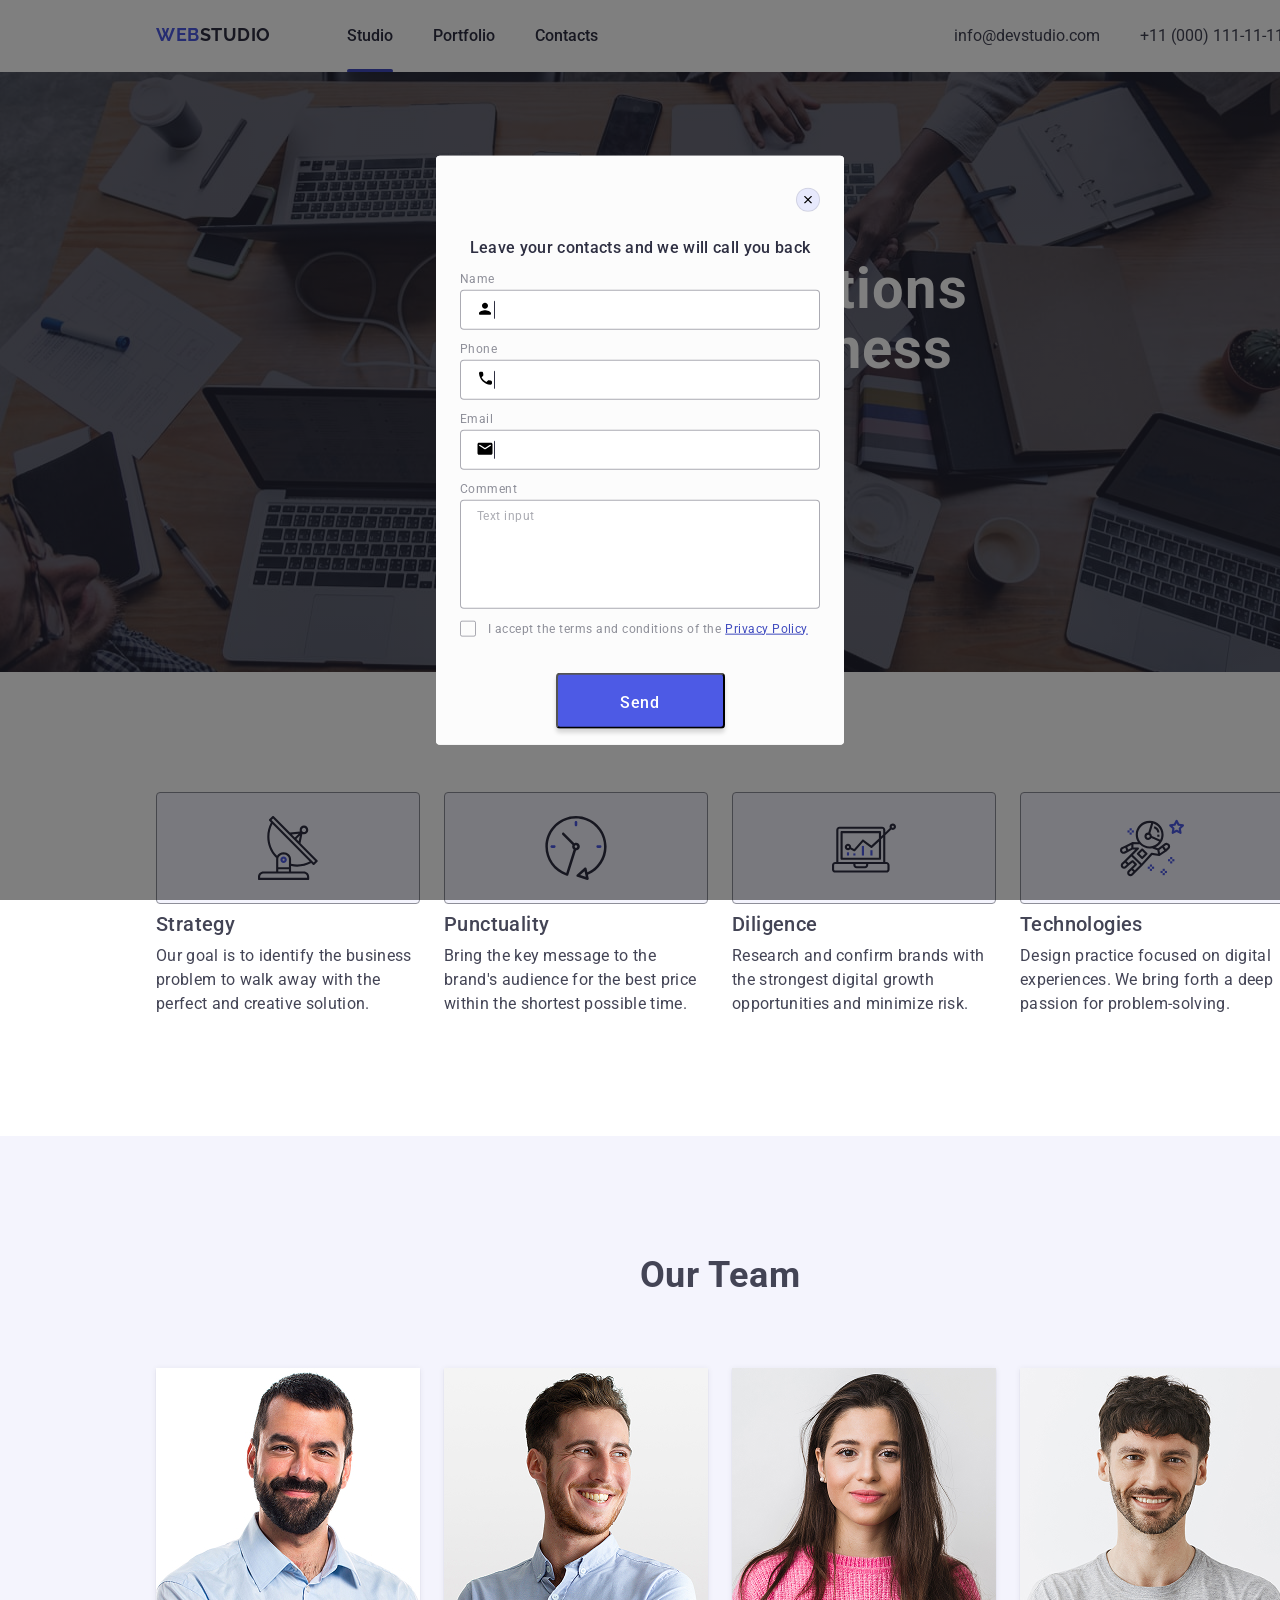
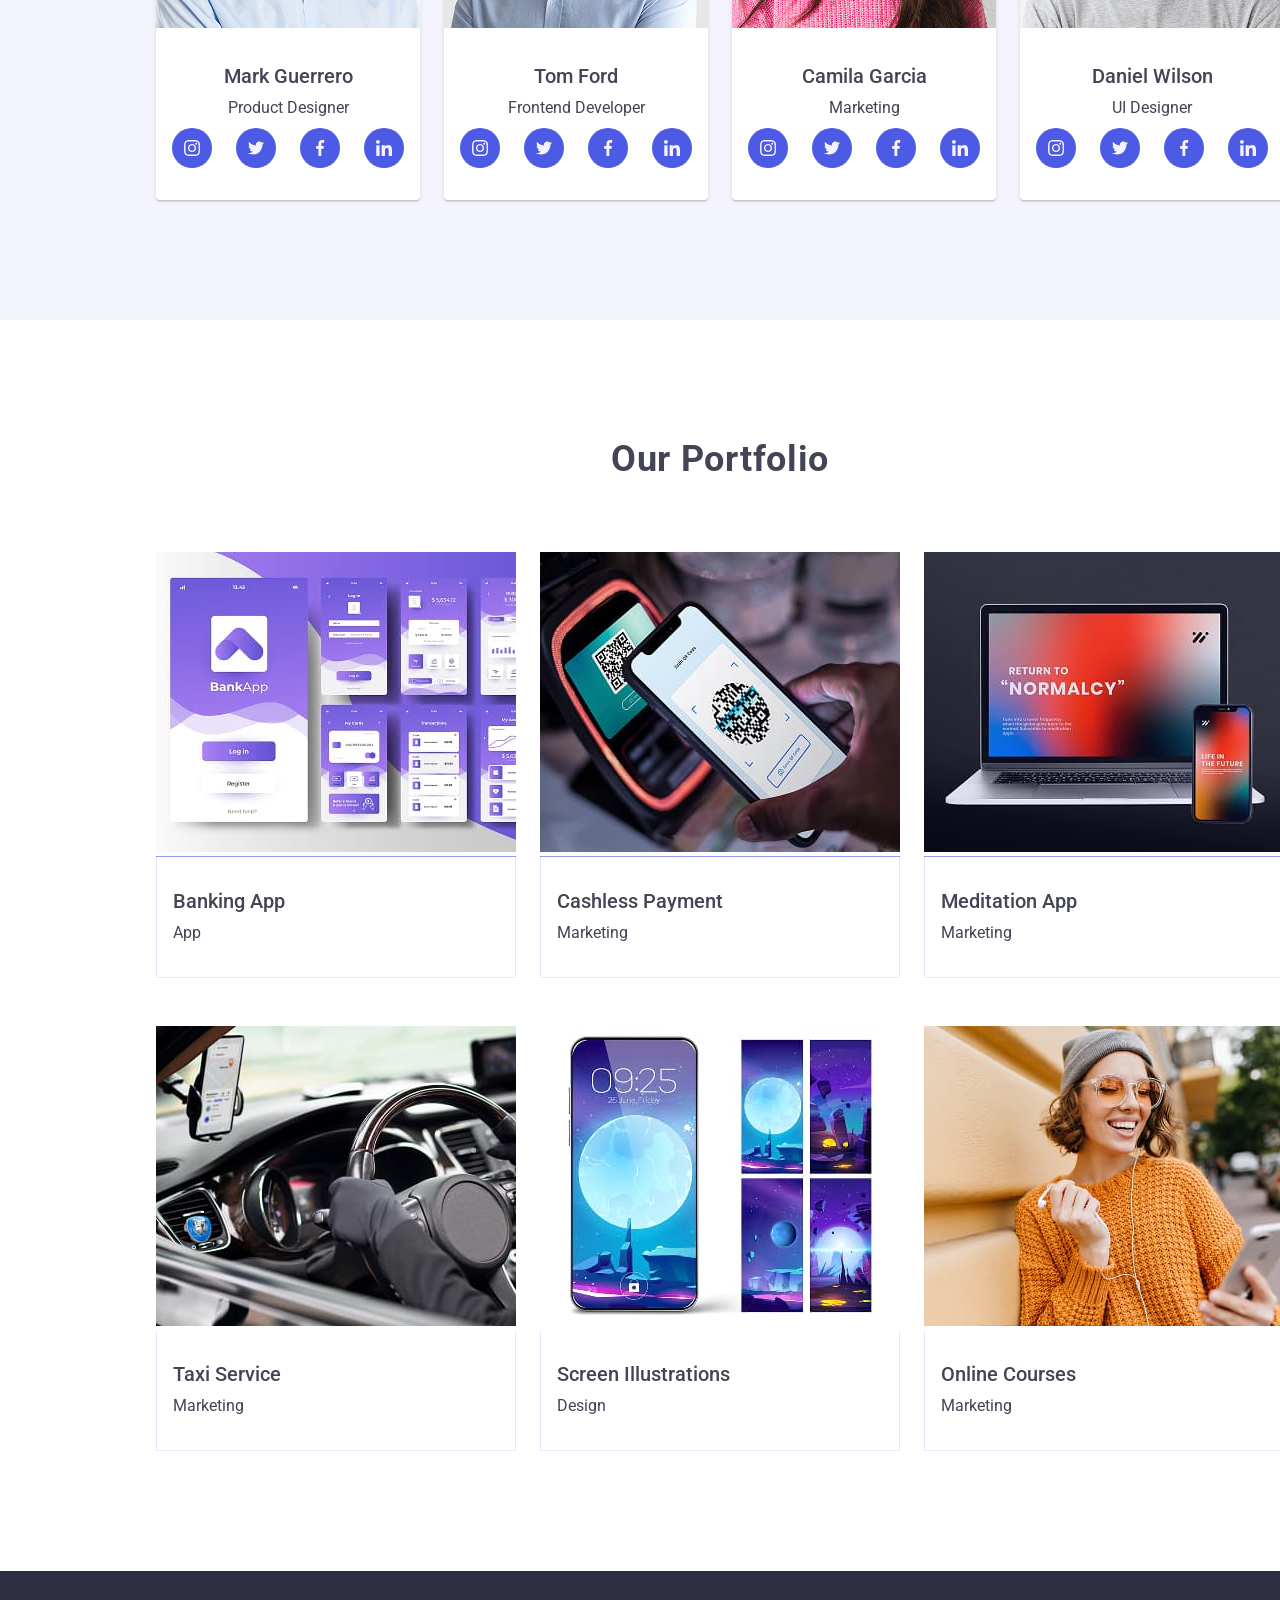
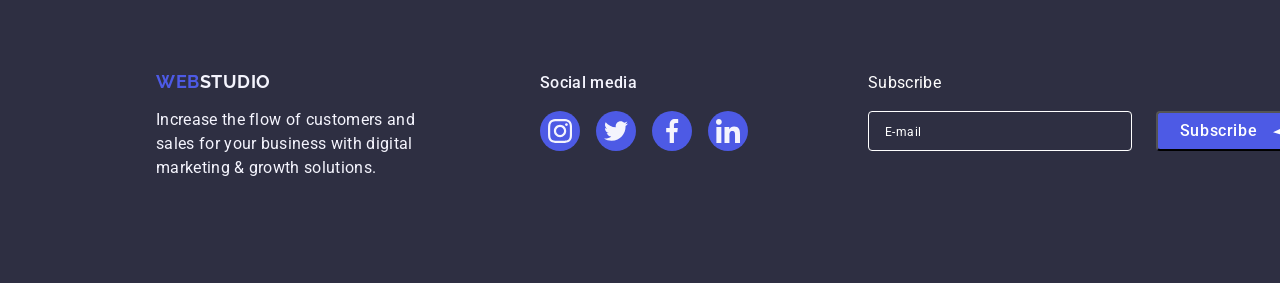
<file: index.html>
<!doctype html>
<html lang="en">
  <head>
    <meta charset="UTF-8" />
    <meta name="viewport" content="width=device-width, initial-scale=1.0" />
    <title>Document</title>

    <link rel="preconnect" href="https://fonts.googleapis.com" />
    <link rel="preconnect" href="https://fonts.gstatic.com" crossorigin />
    <link
      rel="stylesheet"
      href="https://cdn.jsdelivr.net/npm/modern-normalize@2.0.0/modern-normalize.min.css"
    />
    <link
      href="https://fonts.googleapis.com/css2?family=Raleway:wght@700&family=Roboto:wght@400;500;700&display=swap"
      rel="stylesheet"
    />

    <link rel="stylesheet" href="./css/styles.css" />
  </head>
  <body>
    <div class="container">
      <header class="page-header">
        
        <div class="header-container">
          <div class="header-left">
            <a href="/" class="header-logo">
              <span class="header-logo-web">WEB</span
              ><span class="header-logo-studio">STUDIO</span>
            </a>
            <nav>
              <ul class="page-nav">
                <li><a href="#studio" class="link current">Studio</a></li>
                <li><a href="#portfolio" class="link">Portfolio</a></li>
                <li><a href="#contacts" class="link">Contacts</a></li>
              </ul>
            </nav>
          </div>
          <address class="address">
            <a href="mailto:info@devstudio.com" class="mail-link"
              >info@devstudio.com</a
            >
            <a href="tel:+11(000)111-11-11" class="tel-link"
              >+11 (000) 111-11-11</a
            >
          </address>
        </div>
      </header>
      <main>
        <section class="slogan section">
          <h1 class="page-title">Effective Solutions for Your Business</h1>       
          <button type="button" class="button">Order Service</button>
          
          
        </section>
        <section class="item section">
          <ul class="item-list">
            <li class="strategy item-box">
              <div class="icon-box">
                <svg class="icon antenna">
                <use href="./images/icons/symbol-defs.svg#icon-antenna"></use>
              </svg>
              </div>
              <h3 class="item-title">Strategy</h3>
              <p class="item-text">
                Our goal is to identify the business problem to walk away with
                the perfect and creative solution.
              </p>
            </li>
            <li class="punctuality item-box">
              <div class="icon-box">
              <svg class="icon clock">
                <use href="./images/icons/symbol-defs.svg#icon-clock"></use>
              </svg>  
              </div>
              <h3 class="item-title">Punctuality</h3>
              <p class="item-text">
                Bring the key message to the brand's audience for the best price
                within the shortest possible time.
              </p>
            </li>
            <li class="diligence item-box">
               <div class="icon-box">
              <svg class="icon diagram">
                <use href="./images/icons/symbol-defs.svg#icon-diagram"></use>
              </svg>  
              </div>
              <h3 class="item-title">Diligence</h3>
              <p class="item-text">
                Research and confirm brands with the strongest digital growth
                opportunities and minimize risk.
              </p>
            </li>
            <li class="technologies item-box">
               <div class="icon-box">
              <svg class="icon astronaut">
                <use href="./images/icons/symbol-defs.svg#icon-astronaut"></use>
              </svg>  
              </div>
              <h3 class="item-title">Technologies</h3>
              <p class="item-text">
                Design practice focused on digital experiences. We bring forth a
                deep passion for problem-solving.
              </p>
            </li>
          </ul>
        </section>
        <section class="team section">
          <h2 class="team section-title">Our Team</h2>
          <ul class="card-list">
            <li class="mark card-item">
              <a href="">
                <img
                  src="./images/img1.jpg"
                  alt="Mark Guerrero portrait"
                  width="264"
                  class="mark card-image"
                />
              </a>
              <div class="card-text-box">
                <h3 class="card-name">Mark Guerrero</h3>
                <p class="card-job-title">Product Designer</p>
                <div class="team icons">
                  <a href="https://www.instagram.com/" target="_blank" class="icon-link">
                <svg class="icon instagram" width="16" height="16">
                <use href="./images/icons/symbol-defs.svg#icon-instagram"></use>
              </svg>
              </a>
                  <a href="https://www.instagram.com/" target="_blank" class="icon-link">
              <svg class="icon twitter" width="16" height="16">
                <use href="./images/icons/symbol-defs.svg#icon-twitter"></use>
              </svg>
              </a>
                  <a href="https://www.facebook.com/" target="_blank" class="icon-link">
              <svg class="icon facebook"  width="16" height="16">
                <use href="./images/icons/symbol-defs.svg#icon-facebook"></use>
              </svg>
              </a>
                  <a href="https://www.linkedin.com/" target="_blank" class="icon-link">
              <svg class="icon linkedin"  width="16" height="16">
                <use href="./images/icons/symbol-defs.svg#icon-linkedin"></use>
              </svg> 
              </a>    
                </div> 
              </div>
            </li>
            <li class="tom card-item">
              <a href="">
                <img
                  src="./images/img2.jpg"
                  alt="Tom Ford portrait"
                  width="264"
                  class="tom card-image"
              /></a>
              <div class="card-text-box">
                <h3 class="card-name">Tom Ford</h3>
                <p class="card-job-title">Frontend Developer</p>
                <div class="team icons">
                  <a href="https://www.instagram.com/" target="_blank" class="icon-link">
                <svg class="icon instagram" width="16" height="16">
                <use href="./images/icons/symbol-defs.svg#icon-instagram"></use>
              </svg>
              </a>
                  <a href="https://www.instagram.com/" target="_blank" class="icon-link">
              <svg class="icon twitter" width="16" height="16">
                <use href="./images/icons/symbol-defs.svg#icon-twitter"></use>
              </svg>
              </a>
                  <a href="https://www.facebook.com/" target="_blank" class="icon-link">
              <svg class="icon facebook"  width="16" height="16">
                <use href="./images/icons/symbol-defs.svg#icon-facebook"></use>
              </svg>
              </a>
                  <a href="https://www.linkedin.com/" target="_blank" class="icon-link">
              <svg class="icon linkedin"  width="16" height="16">
                <use href="./images/icons/symbol-defs.svg#icon-linkedin"></use>
              </svg> 
              </a>    
                </div> 
              </div>
            </li>
            <li class="camila card-item">
              <a href=""
                ><img
                  src="./images/img3.jpg"
                  alt="Camila Garcia portrait"
                  width="264"
                  class="camila card-image"
              /></a>
              <div class="card-text-box">
                <h3 class="card-name">Camila Garcia</h3>
                <p class="card-job-title">Marketing</p>
                <div class="team icons">
                  <a href="https://www.instagram.com/" target="_blank" class="icon-link">
                <svg class="icon instagram" width="16" height="16">
                <use href="./images/icons/symbol-defs.svg#icon-instagram"></use>
              </svg>
              </a>
                  <a href="https://www.instagram.com/" target="_blank" class="icon-link">
              <svg class="icon twitter" width="16" height="16">
                <use href="./images/icons/symbol-defs.svg#icon-twitter"></use>
              </svg>
              </a>
                  <a href="https://www.facebook.com/" target="_blank" class="icon-link">
              <svg class="icon facebook"  width="16" height="16">
                <use href="./images/icons/symbol-defs.svg#icon-facebook"></use>
              </svg>
              </a>
                  <a href="https://www.linkedin.com/" target="_blank" class="icon-link">
              <svg class="icon linkedin"  width="16" height="16">
                <use href="./images/icons/symbol-defs.svg#icon-linkedin"></use>
              </svg> 
              </a>    
                </div> 
              </div>
            </li>
            <li class="daniel card-item">
              <a href=""
                ><img
                  src="./images/img4.jpg"
                  alt="Daniel Wilson"
                  width="264"
                  class="daniel card-image"
              /></a>
              <div class="card-text-box">
                <h3 class="card-name">Daniel Wilson</h3>
                <p class="card-job-title">UI Designer</p>
              <div class="team icons">
                  <a href="https://www.instagram.com/" target="_blank" class="icon-link">
                <svg class="icon instagram" width="16" height="16">
                <use href="./images/icons/symbol-defs.svg#icon-instagram"></use>
              </svg>
              </a>
                  <a href="https://www.instagram.com/" target="_blank" class="icon-link">
              <svg class="icon twitter" width="16" height="16">
                <use href="./images/icons/symbol-defs.svg#icon-twitter"></use>
              </svg>
              </a>
                  <a href="https://www.facebook.com/" target="_blank" class="icon-link">
              <svg class="icon facebook"  width="16" height="16">
                <use href="./images/icons/symbol-defs.svg#icon-facebook"></use>
              </svg>
              </a>
                  <a href="https://www.linkedin.com/" target="_blank" class="icon-link">
              <svg class="icon linkedin"  width="16" height="16">
                <use href="./images/icons/symbol-defs.svg#icon-linkedin"></use>
              </svg> 
              </a>    
                </div> 
              </div>
            </li>
          </ul>
        </section>
        <section class="portfolio section">
          <h2 class="portfolio section-title">Our Portfolio</h2>
          <ul class="portfolio-list">
            <li class="banking portfolio-item">
              <a href=""
                >
                <div class= "portfolio-thumb">
                <img
                  src="./images/portfolio1.jpg"
                  alt="Portfolio Image 1"
                  width="370"
                  class="portfolio-image"
              />
            <div class="portfolio-overlay">
14 Stylish and User-Friendly App Design Concepts · Task Manager App · Calorie Tracker App · Exotic Fruit Ecommerce App · Cloud Storage App
            </div>
          </div></a>
              <div class="portfolio-text-box">
                <h3>Banking App</h3>
                <p>App</p>
              </div>
            </li>
            <li class="cashless portfolio-item">
              <a href=""
                >
                <div class= "portfolio-thumb"> 
                <img
                  src="./images/portfolio2.jpg"
                  alt="Portfolio Image 2"
                  width="370"
                  class="portfolio-image"
              />
               <div class="portfolio-overlay">
14 Stylish and User-Friendly App Design Concepts · Task Manager App · Calorie Tracker App · Exotic Fruit Ecommerce App · Cloud Storage App
            </div>
            </div>
          </a>
              <div class="portfolio-text-box">
                <h3>Cashless Payment</h3>
                <p>Marketing</p>
              </div>
            </li>
            <li class="meditation portfolio-item">
              <a href=""
                >
                <div class="portfolio-thumb">
                <img
                  src="./images/portfolio3.jpg"
                  alt="Portfolio Image 3"
                  width="370"
                  class="portfolio-image"
              />
              <div class="portfolio-overlay">
14 Stylish and User-Friendly App Design Concepts · Task Manager App · Calorie Tracker App · Exotic Fruit Ecommerce App · Cloud Storage App
            </div>
            </div>
            </a>
              <div class="portfolio-text-box">
                <h3>Meditation App</h3>
                <p>Marketing</p>
              </div>
            </li>
            <li class="taxi portfolio-item">
              <a href=""
                >
                <div class="portfolio-thumb">
                <img
                  src="./images/portfolio4.jpg"
                  alt="Portfolio Image 4"
                  width="370"
                  class="portfolio-image"
              />
              <div class="portfolio-overlay">
14 Stylish and User-Friendly App Design Concepts · Task Manager App · Calorie Tracker App · Exotic Fruit Ecommerce App · Cloud Storage App
            </div>
            </div>
          </a>
              <div class="portfolio-text-box">
                <h3>Taxi Service</h3>
                <p>Marketing</p>
              </div>
            </li>

            <li class="screen portfolio-item">
              <a href=""
                >
                <div class= "portfolio-thumb">
                <img
                  src="./images/portfolio5.jpg"
                  alt="Portfolio Image 5"
                  width="370"
                  class="portfolio-image"
              />
              <div class="portfolio-overlay">
14 Stylish and User-Friendly App Design Concepts · Task Manager App · Calorie Tracker App · Exotic Fruit Ecommerce App · Cloud Storage App
            </div>
          </div></a>
              <div class="portfolio-text-box">
                <h3>Screen Illustrations</h3>
                <p>Design</p>
              </div>
            </li>
            <li class="online portfolio-item">
              <a href=""
                >
                <div class= "portfolio-thumb"> 
                <img
                  src="./images/portfolio6.jpg"
                  alt="Portfolio Image 6"
                  width="370"
                  class="portfolio-image"
              />
              <div class="portfolio-overlay">
14 Stylish and User-Friendly App Design Concepts · Task Manager App · Calorie Tracker App · Exotic Fruit Ecommerce App · Cloud Storage App
            </div>
            </div>
          </a>
              <div class="portfolio-text-box">
                <h3>Online Courses</h3>
                <p>Marketing</p>
              </div>
            </li>
          </ul>
        </section>
        <div class="backdrop is-open" data-modal>
          <div class="modal">
                  <form class="order-form">
            <button  type="button" class="close-button" aria-label="Close form">
          <svg class="icon-close" width="8" height="8">
                <use href="./images/icons/symbol-defs.svg#icon-close"></use>
              </svg>
            </button>
          
           <span class="form-header">Leave your contacts and we will call you back</span> 
            <label class="name label">Name
            <input class="form-input" type="text" name="username">
           <svg class="icon person" width="18" height="24">
                <use href="./images/icons/symbol-defs.svg#icon-person"></use>
              </svg>
          </label>

            <label class="phone label">Phone
            <input class="form-input" type="tel" name="phone">
          <svg class="icon phone" width="18" height="24">
                <use href="./images/icons/symbol-defs.svg#icon-phone"></use>
              </svg>
          </label>

            <label class="email label">Email
            <input class="form-input" type="email" name="email">
           <svg class="icon email" width="18" height="24">
                <use href="./images/icons/symbol-defs.svg#icon-email"></use>
              </svg>
          </label>
             <label class="comment label">Comment
           <textarea class="form-textarea" name="comment" rows="7" placeholder="Text input"></textarea></label>
           <label class="checkbox label">
            <input class="modal-checkbox" type="checkbox" name="privacy" value="privacy" required/>
              <span class="custom-checkbox">
                  <svg class="icon-tick "width="10" height="8">
    <use href="./images/icons/symbol-defs.svg#icon-tick"></use>
  </svg>
              </span>
            I accept the terms and conditions of the <a href="">Privacy Policy</a>  
            </label>
            <button class="form-button" type="submit">Send</button>
          </form>
          </div>
</div>
      </main>
      <footer class="page-footer">
        <div class="footer-box">
          <a href="/" class="footer-logo">
            <span class="footer-logo-web">WEB</span
            ><span class="footer-logo-studio">STUDIO</span>
          </a>

          <p class="footer-text">
            Increase the flow of customers and sales for your business with
            digital marketing & growth solutions.
            
          </p>
        </div>
        <div class="footer-socials">
          <p class="footer-socials-text">
            Social media
          </p>
          <div class="footer team icons">
                  <a href="https://www.instagram.com/" target="_blank" class="icon-link">
                <svg class="icon instagram" width="24" height="24">
                <use href="./images/icons/symbol-defs.svg#icon-instagram"></use>
              </svg>
              </a>
                  <a href="https://www.instagram.com/" target="_blank" class="icon-link">
              <svg class="icon twitter" width="24" height="24">
                <use href="./images/icons/symbol-defs.svg#icon-twitter"></use>
              </svg>
              </a>
                  <a href="https://www.facebook.com/" target="_blank" class="icon-link">
              <svg class="icon facebook"  width="24" height="24">
                <use href="./images/icons/symbol-defs.svg#icon-facebook"></use>
              </svg>
              </a>
                  <a href="https://www.linkedin.com/" target="_blank" class="icon-link">
              <svg class="icon linkedin"  width="24" height="24">
                <use href="./images/icons/symbol-defs.svg#icon-linkedin"></use>
              </svg> 
              </a>    
                </div> 
          </div>
          <div class="footer-subscribe">
            <form class="subscribe-form">
              <div class="subscribe-inner-form">
              <label class="subscribe-label">Subscribe
                 <input class="subscribe-input" type="text" rows="1" name="subscribe" placeholder="E-mail"/>
              </label>    
                <button class="subscribe-button" type="submit"
                >Subscribe 
              <svg class="icon-send" width="24" height="24">
                <use href="./images/icons/symbol-defs.svg#icon-send"></use>
              </svg>
              </button> 
              </div>
           
            </form>
        
          </div>
      </footer>
    </div>
  </body>
</html>
</file>
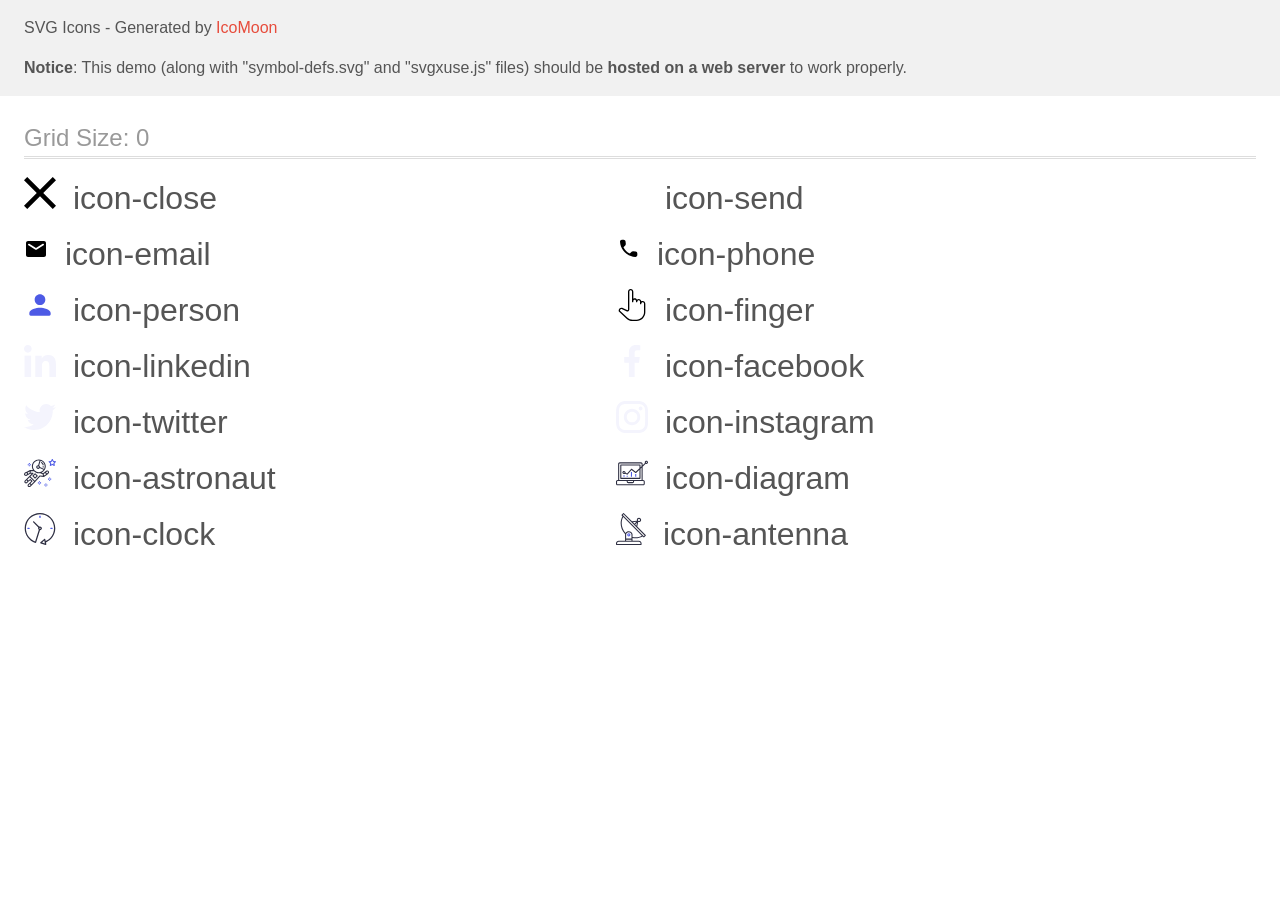
<file: images/icons.svg/demo-external-svg.html>
<!doctype html>
<html>
<head>
    <title>IcoMoon - SVG Icons</title>
    <meta charset="utf-8">
    <meta name="viewport" content="width=device-width, initial-scale=1">
    <link rel="stylesheet" href="demo-files/demo.css">
    <link rel="stylesheet" href="style.css">
</head>
<body>
<header class="bgc1 clearfix">
<div class="mhl">
    <p>SVG Icons - Generated by <a href="https://icomoon.io/app">IcoMoon</a></p><p><strong>Notice</strong>: This demo (along with "symbol-defs.svg" and "svgxuse.js" files) should be <b>hosted on a web server</b> to work properly.</p>
</div>
</header>
    <div class="clearfix mhl ptl">
        <h1 class="mvm mtn fgc1">Grid Size: 0</h1>
        <div class="glyph fs1">
            <div class="clearfix pbs">
                <svg class="icon icon-close"><use xlink:href="symbol-defs.svg#icon-close"></use></svg><span class="name"> icon-close</span>
            </div>
        </div>
        <div class="glyph fs1">
            <div class="clearfix pbs">
                <svg class="icon icon-send"><use xlink:href="symbol-defs.svg#icon-send"></use></svg><span class="name"> icon-send</span>
            </div>
        </div>
        <div class="glyph fs1">
            <div class="clearfix pbs">
                <svg class="icon icon-email"><use xlink:href="symbol-defs.svg#icon-email"></use></svg><span class="name"> icon-email</span>
            </div>
        </div>
        <div class="glyph fs1">
            <div class="clearfix pbs">
                <svg class="icon icon-phone"><use xlink:href="symbol-defs.svg#icon-phone"></use></svg><span class="name"> icon-phone</span>
            </div>
        </div>
        <div class="glyph fs1">
            <div class="clearfix pbs">
                <svg class="icon icon-person"><use xlink:href="symbol-defs.svg#icon-person"></use></svg><span class="name"> icon-person</span>
            </div>
        </div>
        <div class="glyph fs1">
            <div class="clearfix pbs">
                <svg class="icon icon-finger"><use xlink:href="symbol-defs.svg#icon-finger"></use></svg><span class="name"> icon-finger</span>
            </div>
        </div>
        <div class="glyph fs1">
            <div class="clearfix pbs">
                <svg class="icon icon-linkedin"><use xlink:href="symbol-defs.svg#icon-linkedin"></use></svg><span class="name"> icon-linkedin</span>
            </div>
        </div>
        <div class="glyph fs1">
            <div class="clearfix pbs">
                <svg class="icon icon-facebook"><use xlink:href="symbol-defs.svg#icon-facebook"></use></svg><span class="name"> icon-facebook</span>
            </div>
        </div>
        <div class="glyph fs1">
            <div class="clearfix pbs">
                <svg class="icon icon-twitter"><use xlink:href="symbol-defs.svg#icon-twitter"></use></svg><span class="name"> icon-twitter</span>
            </div>
        </div>
        <div class="glyph fs1">
            <div class="clearfix pbs">
                <svg class="icon icon-instagram"><use xlink:href="symbol-defs.svg#icon-instagram"></use></svg><span class="name"> icon-instagram</span>
            </div>
        </div>
        <div class="glyph fs1">
            <div class="clearfix pbs">
                <svg class="icon icon-astronaut"><use xlink:href="symbol-defs.svg#icon-astronaut"></use></svg><span class="name"> icon-astronaut</span>
            </div>
        </div>
        <div class="glyph fs1">
            <div class="clearfix pbs">
                <svg class="icon icon-diagram"><use xlink:href="symbol-defs.svg#icon-diagram"></use></svg><span class="name"> icon-diagram</span>
            </div>
        </div>
        <div class="glyph fs1">
            <div class="clearfix pbs">
                <svg class="icon icon-clock"><use xlink:href="symbol-defs.svg#icon-clock"></use></svg><span class="name"> icon-clock</span>
            </div>
        </div>
        <div class="glyph fs1">
            <div class="clearfix pbs">
                <svg class="icon icon-antenna"><use xlink:href="symbol-defs.svg#icon-antenna"></use></svg><span class="name"> icon-antenna</span>
            </div>
        </div>
  </div>
<script defer src="svgxuse.js"></script>
</body>
</html>
</file>
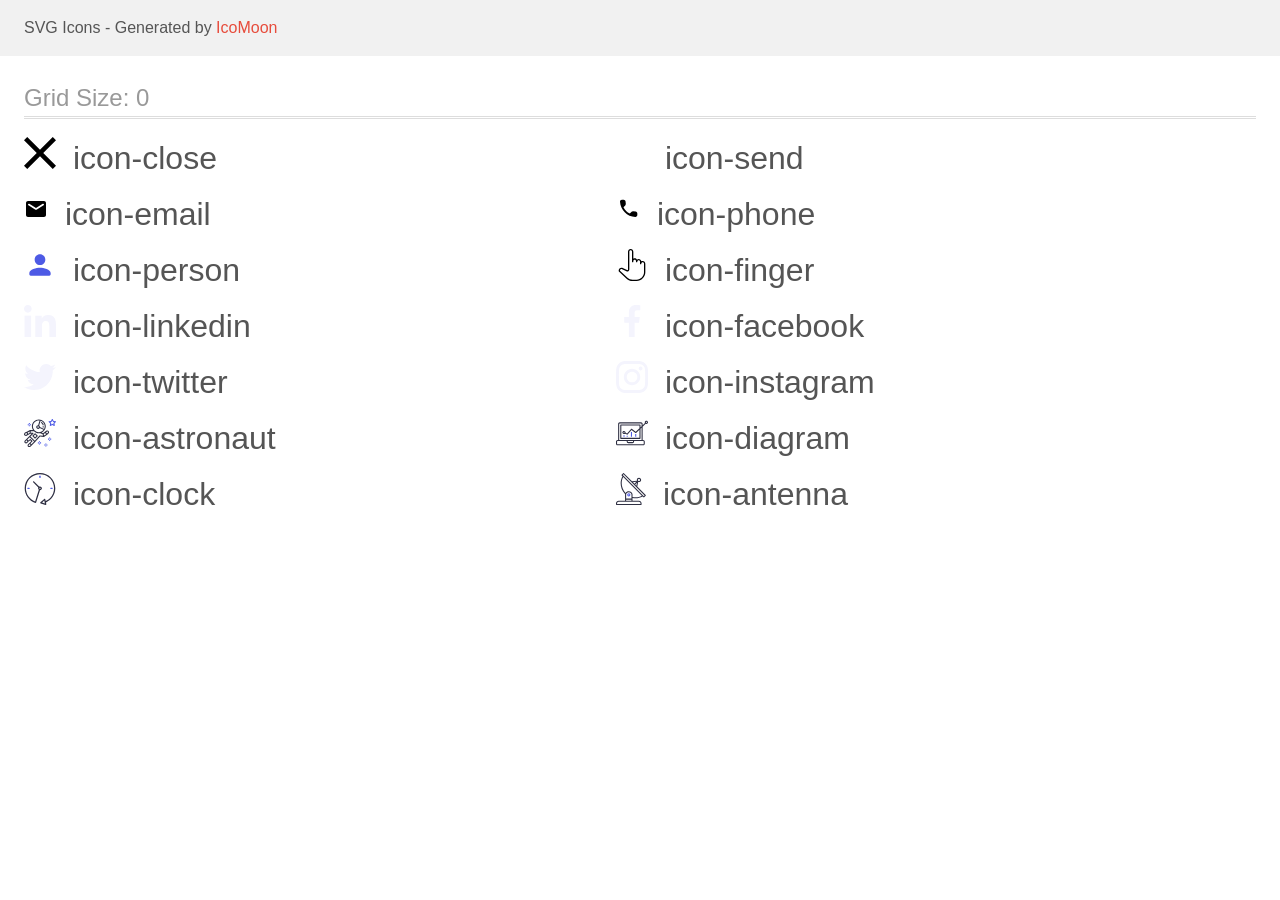
<file: images/icons.svg/demo.html>
<!doctype html>
<html>
<head>
    <title>IcoMoon - SVG Icons</title>
    <meta charset="utf-8">
    <meta name="viewport" content="width=device-width, initial-scale=1">
    <link rel="stylesheet" href="demo-files/demo.css">
    <link rel="stylesheet" href="style.css">
</head>
<body>
<svg aria-hidden="true" style="position: absolute; width: 0; height: 0; overflow: hidden;" version="1.1" xmlns="http://www.w3.org/2000/svg" xmlns:xlink="http://www.w3.org/1999/xlink">
<defs>
<symbol id="icon-close" viewBox="0 0 32 32">
<path d="M32 3.223l-3.223-3.223-12.777 12.777-12.777-12.777-3.223 3.223 12.777 12.777-12.777 12.777 3.223 3.223 12.777-12.777 12.777 12.777 3.223-3.223-12.777-12.777 12.777-12.777z"></path>
</symbol>
<symbol id="icon-send" viewBox="0 0 32 32">
<path fill="#fff" style="fill: var(--color1, #fff)" d="M32 2.667l-32 15 10.227 3.156 15.773-12.323-11.998 13.488 0.010 0.003-0.012-0.003v7.345l5.735-5.576 7.265 2.242 5-23.333z"></path>
</symbol>
<symbol id="icon-email" viewBox="0 0 24 32">
<path d="M20 8h-16c-1.1 0-1.99 0.9-1.99 2l-0.010 12c0 1.1 0.9 2 2 2h16c1.1 0 2-0.9 2-2v-12c0-1.1-0.9-2-2-2zM19.6 12.25l-7.070 4.42c-0.32 0.2-0.74 0.2-1.060 0l-7.070-4.42c-0.25-0.16-0.4-0.43-0.4-0.72 0-0.67 0.73-1.070 1.3-0.72l6.7 4.19 6.7-4.19c0.57-0.35 1.3 0.050 1.3 0.72 0 0.29-0.15 0.56-0.4 0.72z"></path>
</symbol>
<symbol id="icon-phone" viewBox="0 0 24 32">
<path d="M19.635 18.487l-2.451-0.28c-0.589-0.067-1.167 0.135-1.582 0.55l-1.775 1.775c-2.731-1.389-4.969-3.618-6.359-6.359l1.785-1.785c0.415-0.415 0.618-0.994 0.55-1.582l-0.28-2.432c-0.116-0.975-0.936-1.708-1.92-1.708h-1.669c-1.090 0-1.997 0.907-1.93 1.997 0.511 8.24 7.102 14.821 15.332 15.332 1.090 0.068 1.997-0.839 1.997-1.93v-1.669c0.010-0.975-0.724-1.795-1.698-1.911z"></path>
</symbol>
<symbol id="icon-person" viewBox="0 0 32 32">
<path fill="#4d5ae5" style="fill: var(--color2, #4d5ae5)" d="M16 16c2.947 0 5.333-2.387 5.333-5.333s-2.387-5.333-5.333-5.333c-2.947 0-5.333 2.387-5.333 5.333s2.387 5.333 5.333 5.333zM16 18.667c-3.56 0-10.667 1.787-10.667 5.333v1.333c0 0.733 0.6 1.333 1.333 1.333h18.667c0.733 0 1.333-0.6 1.333-1.333v-1.333c0-3.547-7.107-5.333-10.667-5.333z"></path>
</symbol>
<symbol id="icon-finger" viewBox="0 0 32 32">
<path d="M26.667 12c-0.492 0-0.954 0.134-1.35 0.368-0.149-1.331-1.281-2.368-2.65-2.368-0.651 0-1.249 0.236-1.714 0.628-0.467-0.775-1.316-1.295-2.286-1.295-0.485 0-0.941 0.13-1.333 0.358v-7.025c-0-1.471-1.196-2.667-2.667-2.667s-2.667 1.196-2.667 2.667v17.843c0 0.336-0.221 0.508-0.316 0.567s-0.351 0.179-0.648 0.029l-4.281-2.141c-0.39-0.195-0.827-0.298-1.263-0.298-1.557 0-2.824 1.267-2.824 2.824v0.509c0 0.185 0.077 0.361 0.212 0.488l7.695 7.182c1.611 1.503 3.711 2.331 5.913 2.331h4.18c4.779 0 8.667-3.888 8.667-8.667v-8.667c0-1.471-1.196-2.667-2.667-2.667zM28 23.333c0 4.044-3.29 7.333-7.333 7.333h-4.18c-1.863 0-3.641-0.7-5.003-1.973l-7.483-6.984v-0.219c0-0.822 0.669-1.491 1.491-1.491 0.23 0 0.461 0.055 0.667 0.158l4.281 2.141c0.624 0.313 1.352 0.279 1.946-0.087 0.594-0.367 0.949-1.003 0.949-1.702v-17.843c0-0.735 0.598-1.333 1.333-1.333s1.333 0.598 1.333 1.333v10c0 0.368 0.298 0.667 0.667 0.667s0.667-0.298 0.667-0.667v-0.667c0-0.735 0.598-1.333 1.333-1.333s1.333 0.598 1.333 1.333v0.667c0 0.001 0 0.003 0 0.004v0.001c0.003 0.366 0.3 0.662 0.667 0.662 0.369 0 0.667-0.298 0.667-0.667v-0.010c0.005-0.73 0.603-1.323 1.333-1.323 0.735 0 1.333 0.598 1.333 1.333v2c0 0.368 0.298 0.667 0.667 0.667s0.667-0.298 0.667-0.667c0-0.735 0.598-1.333 1.333-1.333s1.333 0.598 1.333 1.333v8.667z"></path>
</symbol>
<symbol id="icon-linkedin" viewBox="0 0 32 32">
<path fill="#f4f4fd" style="fill: var(--color3, #f4f4fd)" d="M31.992 32v-0.001h0.008v-11.736c0-5.741-1.236-10.164-7.948-10.164-3.227 0-5.392 1.771-6.276 3.449h-0.093v-2.913h-6.364v21.364h6.627v-10.579c0-2.785 0.528-5.479 3.977-5.479 3.399 0 3.449 3.179 3.449 5.657v10.401h6.62z"></path>
<path fill="#f4f4fd" style="fill: var(--color3, #f4f4fd)" d="M0.528 10.636h6.635v21.364h-6.635v-21.364z"></path>
<path fill="#f4f4fd" style="fill: var(--color3, #f4f4fd)" d="M3.843 0c-2.121 0-3.843 1.721-3.843 3.843s1.721 3.879 3.843 3.879c2.121 0 3.843-1.757 3.843-3.879-0.001-2.121-1.723-3.843-3.843-3.843v0z"></path>
</symbol>
<symbol id="icon-facebook" viewBox="0 0 32 32">
<path fill="#f4f4fd" style="fill: var(--color3, #f4f4fd)" d="M21.329 5.313h2.921v-5.088c-0.504-0.069-2.237-0.225-4.256-0.225-4.212 0-7.097 2.649-7.097 7.519v4.481h-4.648v5.688h4.648v14.312h5.699v-14.311h4.46l0.708-5.688h-5.169v-3.919c0.001-1.644 0.444-2.769 2.735-2.769z"></path>
</symbol>
<symbol id="icon-twitter" viewBox="0 0 32 32">
<path fill="#f4f4fd" style="fill: var(--color3, #f4f4fd)" d="M32 6.078c-1.19 0.522-2.458 0.868-3.78 1.036 1.36-0.812 2.398-2.088 2.886-3.626-1.268 0.756-2.668 1.29-4.16 1.588-1.204-1.282-2.92-2.076-4.792-2.076-3.632 0-6.556 2.948-6.556 6.562 0 0.52 0.044 1.020 0.152 1.496-5.454-0.266-10.28-2.88-13.522-6.862-0.566 0.982-0.898 2.106-0.898 3.316 0 2.272 1.17 4.286 2.914 5.452-1.054-0.020-2.088-0.326-2.964-0.808 0 0.020 0 0.046 0 0.072 0 3.188 2.274 5.836 5.256 6.446-0.534 0.146-1.116 0.216-1.72 0.216-0.42 0-0.844-0.024-1.242-0.112 0.85 2.598 3.262 4.508 6.13 4.57-2.232 1.746-5.066 2.798-8.134 2.798-0.538 0-1.054-0.024-1.57-0.090 2.906 1.874 6.35 2.944 10.064 2.944 12.072 0 18.672-10 18.672-18.668 0-0.29-0.010-0.57-0.024-0.848 1.302-0.924 2.396-2.078 3.288-3.406z"></path>
</symbol>
<symbol id="icon-instagram" viewBox="0 0 32 32">
<path fill="#f4f4fd" style="fill: var(--color3, #f4f4fd)" d="M31.969 9.408c-0.075-1.7-0.35-2.869-0.744-3.882-0.406-1.075-1.031-2.038-1.85-2.838-0.8-0.813-1.769-1.444-2.832-1.844-1.019-0.394-2.182-0.669-3.882-0.744-1.713-0.081-2.257-0.1-6.601-0.1s-4.888 0.019-6.595 0.094c-1.7 0.075-2.869 0.35-3.882 0.744-1.075 0.406-2.038 1.031-2.838 1.85-0.813 0.8-1.444 1.769-1.844 2.832-0.394 1.019-0.669 2.182-0.744 3.882-0.081 1.713-0.1 2.257-0.1 6.601s0.019 4.888 0.094 6.595c0.075 1.7 0.35 2.869 0.744 3.882 0.406 1.075 1.038 2.038 1.85 2.838 0.8 0.813 1.769 1.444 2.832 1.844 1.019 0.394 2.182 0.669 3.882 0.744 1.706 0.075 2.25 0.094 6.595 0.094s4.888-0.019 6.595-0.094c1.7-0.075 2.869-0.35 3.882-0.744 2.151-0.832 3.851-2.532 4.682-4.682 0.394-1.019 0.669-2.182 0.744-3.882 0.075-1.707 0.094-2.25 0.094-6.595s-0.006-4.888-0.081-6.595zM29.087 22.473c-0.069 1.563-0.331 2.407-0.55 2.969-0.538 1.394-1.644 2.501-3.038 3.038-0.563 0.219-1.413 0.481-2.969 0.55-1.688 0.075-2.194 0.094-6.464 0.094s-4.782-0.019-6.464-0.094c-1.563-0.069-2.407-0.331-2.969-0.55-0.694-0.256-1.325-0.663-1.838-1.194-0.531-0.519-0.938-1.144-1.194-1.838-0.219-0.563-0.481-1.413-0.55-2.969-0.075-1.688-0.094-2.194-0.094-6.464s0.019-4.782 0.094-6.464c0.069-1.563 0.331-2.407 0.55-2.969 0.256-0.694 0.663-1.325 1.2-1.838 0.519-0.531 1.144-0.938 1.838-1.194 0.563-0.219 1.413-0.481 2.969-0.55 1.688-0.075 2.194-0.094 6.464-0.094 4.276 0 4.782 0.019 6.464 0.094 1.563 0.069 2.407 0.331 2.969 0.55 0.694 0.256 1.325 0.662 1.838 1.194 0.531 0.519 0.938 1.144 1.194 1.838 0.219 0.563 0.481 1.413 0.55 2.969 0.075 1.688 0.094 2.194 0.094 6.464s-0.019 4.77-0.094 6.458z"></path>
<path fill="#f4f4fd" style="fill: var(--color3, #f4f4fd)" d="M16.059 7.783c-4.538 0-8.22 3.682-8.22 8.22s3.682 8.22 8.22 8.22c4.538 0 8.22-3.682 8.22-8.22s-3.682-8.22-8.22-8.22zM16.059 21.335c-2.944 0-5.332-2.388-5.332-5.332s2.388-5.332 5.332-5.332c2.944 0 5.332 2.388 5.332 5.332s-2.388 5.332-5.332 5.332z"></path>
<path fill="#f4f4fd" style="fill: var(--color3, #f4f4fd)" d="M26.524 7.458c0 1.060-0.859 1.919-1.919 1.919s-1.919-0.859-1.919-1.919c0-1.060 0.859-1.919 1.919-1.919s1.919 0.859 1.919 1.919z"></path>
</symbol>
<symbol id="icon-astronaut" viewBox="0 0 32 32">
<path fill="#4d5ae5" style="fill: var(--color2, #4d5ae5)" d="M31.974 4.524c-0.063-0.193-0.229-0.333-0.43-0.363l-1.91-0.278-0.855-1.731c-0.179-0.365-0.777-0.365-0.956 0l-0.855 1.731-1.91 0.278c-0.201 0.029-0.367 0.17-0.431 0.363-0.062 0.193-0.011 0.405 0.135 0.547l1.383 1.348-0.326 1.903c-0.034 0.2 0.048 0.402 0.212 0.522 0.166 0.121 0.382 0.135 0.562 0.040l1.709-0.899 1.709 0.899c0.078 0.041 0.164 0.061 0.249 0.061 0.11 0 0.221-0.034 0.314-0.102 0.164-0.119 0.246-0.322 0.212-0.522l-0.326-1.903 1.383-1.348c0.145-0.142 0.197-0.354 0.135-0.547zM29.511 5.851c-0.125 0.122-0.183 0.299-0.153 0.472l0.191 1.114-1-0.526c-0.078-0.041-0.163-0.061-0.249-0.061s-0.17 0.020-0.249 0.061l-1.001 0.526 0.191-1.114c0.030-0.173-0.028-0.349-0.153-0.472l-0.81-0.789 1.119-0.163c0.174-0.025 0.324-0.134 0.402-0.292l0.5-1.013 0.5 1.013c0.078 0.157 0.228 0.267 0.402 0.292l1.119 0.163-0.809 0.789z"></path>
<path fill="#4d5ae5" style="fill: var(--color2, #4d5ae5)" d="M26.133 20.522h-1.067v1.067h1.067v-1.067z"></path>
<path fill="#4d5ae5" style="fill: var(--color2, #4d5ae5)" d="M26.133 22.656h-1.067v1.067h1.067v-1.067z"></path>
<path fill="#4d5ae5" style="fill: var(--color2, #4d5ae5)" d="M27.2 21.589h-1.067v1.067h1.067v-1.067z"></path>
<path fill="#4d5ae5" style="fill: var(--color2, #4d5ae5)" d="M25.067 21.589h-1.067v1.067h1.067v-1.067z"></path>
<path fill="#4d5ae5" style="fill: var(--color2, #4d5ae5)" d="M22.4 26.389h-1.067v1.067h1.067v-1.067z"></path>
<path fill="#4d5ae5" style="fill: var(--color2, #4d5ae5)" d="M22.4 28.522h-1.067v1.067h1.067v-1.067z"></path>
<path fill="#4d5ae5" style="fill: var(--color2, #4d5ae5)" d="M23.467 27.456h-1.067v1.067h1.067v-1.067z"></path>
<path fill="#4d5ae5" style="fill: var(--color2, #4d5ae5)" d="M21.333 27.456h-1.067v1.067h1.067v-1.067z"></path>
<path fill="#4d5ae5" style="fill: var(--color2, #4d5ae5)" d="M16 24.256h-1.067v1.067h1.067v-1.067z"></path>
<path fill="#4d5ae5" style="fill: var(--color2, #4d5ae5)" d="M16 26.389h-1.067v1.067h1.067v-1.067z"></path>
<path fill="#4d5ae5" style="fill: var(--color2, #4d5ae5)" d="M17.067 25.322h-1.067v1.067h1.067v-1.067z"></path>
<path fill="#4d5ae5" style="fill: var(--color2, #4d5ae5)" d="M14.933 25.322h-1.067v1.067h1.067v-1.067z"></path>
<path fill="#4d5ae5" style="fill: var(--color2, #4d5ae5)" d="M5.867 6.122h-1.067v1.067h1.067v-1.067z"></path>
<path fill="#4d5ae5" style="fill: var(--color2, #4d5ae5)" d="M5.867 8.255h-1.067v1.067h1.067v-1.067z"></path>
<path fill="#4d5ae5" style="fill: var(--color2, #4d5ae5)" d="M6.933 7.189h-1.067v1.067h1.067v-1.067z"></path>
<path fill="#4d5ae5" style="fill: var(--color2, #4d5ae5)" d="M4.8 7.189h-1.067v1.067h1.067v-1.067z"></path>
<path fill="#2e2f42" style="fill: var(--color4, #2e2f42)" d="M24.715 14.159c-0.287-0.388-0.709-0.637-1.188-0.705-0.481-0.068-0.956 0.058-1.34 0.352l-1.252 0.96-1.898 1.417-1.358-0.541c2.421-1.086 4.114-3.508 4.114-6.32 0-3.823-3.123-6.933-6.961-6.933s-6.961 3.11-6.961 6.933c0 1.386 0.414 2.674 1.12 3.758l-2.764-0.024c-0.002 0-0.003 0-0.005 0-0.009 0-0.015 0.004-0.023 0.005-0.053 0.002-0.105 0.013-0.155 0.031-0.013 0.005-0.026 0.008-0.038 0.013-0.006 0.003-0.013 0.003-0.019 0.006l-3.233 1.596c-0.001 0-0.001 0-0.001 0.001l-1.893 0.911c-0.021 0.009-0.042 0.021-0.063 0.035-0.755 0.502-1.012 1.489-0.598 2.295 0.22 0.429 0.595 0.745 1.056 0.889 0.178 0.055 0.359 0.083 0.539 0.083 0.29 0 0.577-0.071 0.839-0.211l1.388-0.738 2.264-1.169 1.357-0.008-5.442 5.416c-0.001 0.001-0.001 0.001-0.002 0.001l-1.339 1.333c-0.316 0.315-0.49 0.732-0.49 1.178s0.174 0.863 0.49 1.179c0.325 0.323 0.752 0.485 1.179 0.485s0.854-0.162 1.18-0.485l1.314-1.309 1.741-1.3 0.901 0.897-1.762 1.754c-0 0.001-0.001 0.001-0.002 0.001l-1.339 1.333c-0.316 0.315-0.49 0.732-0.49 1.178s0.174 0.863 0.49 1.179c0.325 0.323 0.753 0.485 1.18 0.485s0.855-0.162 1.18-0.485l3.482-3.467c0.001-0.001 0.001-0.001 0.001-0.002l1.010-1-0.004-0.004c0.006-0.006 0.015-0.009 0.022-0.015l5.166-5.658 3.471 0.494c0.025 0.004 0.050 0.005 0.075 0.005 0.065 0 0.127-0.015 0.187-0.038 0.018-0.006 0.033-0.015 0.050-0.023 0.019-0.010 0.039-0.015 0.058-0.027l3.213-2.133c0.012-0.008 0.018-0.021 0.029-0.029 0.013-0.010 0.029-0.014 0.041-0.026l1.271-1.191c0.662-0.62 0.753-1.635 0.212-2.362zM2.13 17.77c-0.173 0.093-0.37 0.111-0.558 0.052-0.187-0.058-0.338-0.186-0.427-0.358-0.161-0.314-0.068-0.695 0.214-0.902l1.314-0.632 0.449 1.313-0.992 0.527zM5.628 15.942l-1.548 0.8-0.439-1.283 2.027-1.001-0.040 1.484zM20.727 9.322c0 0.918-0.219 1.785-0.599 2.559l-4.181-1.899c-0.044-0.573-0.341-1.075-0.788-1.388l1.464-4.86c2.378 0.756 4.105 2.974 4.105 5.588zM8.938 9.322c0-3.235 2.644-5.867 5.894-5.867 0.253 0 0.5 0.021 0.745 0.052l-1.432 4.754c-0.019-0.001-0.037-0.006-0.057-0.006-1.033 0-1.873 0.837-1.873 1.867s0.84 1.867 1.873 1.867c0.694 0 1.294-0.383 1.618-0.945l3.862 1.755c-1.075 1.446-2.795 2.39-4.737 2.39-3.25 0-5.894-2.632-5.894-5.867zM14.894 10.122c0 0.441-0.362 0.8-0.806 0.8s-0.806-0.359-0.806-0.8c0-0.441 0.362-0.8 0.806-0.8s0.806 0.359 0.806 0.8zM2.465 25.146c-0.236 0.234-0.619 0.234-0.854 0.001-0.114-0.114-0.176-0.263-0.176-0.423s0.062-0.309 0.176-0.421l0.962-0.958 0.851 0.848-0.959 0.955zM5.679 28.88c-0.236 0.234-0.619 0.235-0.855 0.001-0.114-0.114-0.176-0.263-0.176-0.423s0.062-0.309 0.176-0.421l0.963-0.959 0.852 0.848-0.96 0.955zM9.16 25.411c-0.001 0-0.001 0-0.002 0.001l-1.765 1.76-0.852-0.848 1.763-1.755c0 0 0 0 0-0s0.001-0.001 0.002-0.001c0.040-0.040 0.065-0.088 0.090-0.135 0.007-0.014 0.020-0.026 0.026-0.040 0.017-0.041 0.019-0.085 0.026-0.129 0.003-0.025 0.014-0.047 0.014-0.073 0-0.036-0.013-0.070-0.020-0.106-0.006-0.032-0.006-0.065-0.019-0.095-0.020-0.050-0.055-0.094-0.091-0.138-0.010-0.012-0.014-0.027-0.025-0.038 0 0 0 0-0.001 0s-0.001-0.002-0.001-0.002l-1.607-1.6c-0.017-0.017-0.039-0.024-0.058-0.038-0.028-0.022-0.055-0.042-0.087-0.058-0.030-0.015-0.061-0.024-0.093-0.033-0.034-0.010-0.067-0.017-0.103-0.020-0.033-0.002-0.063 0.001-0.095 0.005-0.036 0.004-0.069 0.009-0.104 0.020-0.034 0.011-0.063 0.027-0.094 0.045-0.020 0.011-0.042 0.015-0.061 0.029l-1.773 1.324-0.901-0.897 2.399-2.386 4.361 4.289-0.928 0.919zM15.979 18.394c-0.015-0.002-0.030 0.004-0.045 0.003-0.039-0.002-0.076 0.001-0.115 0.007-0.030 0.005-0.059 0.011-0.088 0.021-0.034 0.012-0.065 0.028-0.097 0.047-0.030 0.018-0.057 0.037-0.083 0.061-0.013 0.011-0.028 0.017-0.040 0.029l-4.698 5.146-4.328-4.257 2.833-2.818c0.209-0.208 0.21-0.546 0.002-0.755-0.105-0.105-0.243-0.157-0.381-0.156v-0.001l-2.219 0.013 0.028-1.607 3.104 0.027c1.265 1.294 3.029 2.101 4.981 2.101 0.437 0 0.864-0.045 1.279-0.123 0.040 0.032 0.079 0.065 0.13 0.085l2.41 0.96 0.152 0.758 0.178 0.885-3.003-0.427zM20.020 18.572l-0.313-1.558 1.446-1.080 0.947 1.257-2.080 1.381zM23.774 15.741l-0.838 0.785-0.931-1.236 0.831-0.637c0.155-0.119 0.351-0.168 0.543-0.143 0.193 0.027 0.364 0.128 0.48 0.284 0.217 0.292 0.18 0.699-0.085 0.947z"></path>
<path fill="#2e2f42" style="fill: var(--color4, #2e2f42)" d="M13.602 18.544l-2.143-2.133c-0.207-0.207-0.545-0.207-0.753 0l-2.142 2.133c-0.1 0.101-0.157 0.236-0.157 0.378s0.056 0.278 0.157 0.378l2.142 2.133c0.104 0.103 0.241 0.155 0.377 0.155s0.273-0.052 0.376-0.155l2.143-2.133c0.1-0.1 0.157-0.236 0.157-0.378s-0.057-0.278-0.157-0.378zM11.083 20.303l-1.387-1.381 1.387-1.381 1.387 1.381-1.387 1.381z"></path>
<path fill="#2e2f42" style="fill: var(--color4, #2e2f42)" d="M17.164 5.071l-0.258 1.036c0.071 0.018 1.738 0.452 1.738 2.149h1.067c-0-2.017-1.666-2.965-2.547-3.185z"></path>
<path fill="#2e2f42" style="fill: var(--color4, #2e2f42)" d="M19.711 9.322h-1.067v1.067h1.067v-1.067z"></path>
</symbol>
<symbol id="icon-diagram" viewBox="0 0 32 32">
<path fill="#4d5ae5" style="fill: var(--color2, #4d5ae5)" d="M14.925 14.965h1.066v4.798h-1.066v-4.797z"></path>
<path fill="#4d5ae5" style="fill: var(--color2, #4d5ae5)" d="M19.19 17.097h1.066v2.665h-1.066v-2.665z"></path>
<path fill="#4d5ae5" style="fill: var(--color2, #4d5ae5)" d="M10.661 18.696h1.066v1.066h-1.066v-1.066z"></path>
<path fill="#4d5ae5" style="fill: var(--color2, #4d5ae5)" d="M7.463 18.163h1.066v1.599h-1.066v-1.599z"></path>
<path fill="#2e2f42" style="fill: var(--color4, #2e2f42)" d="M1.599 28.291h25.587c0.883 0 1.599-0.716 1.599-1.599v-2.132c0-0.883-0.716-1.599-1.599-1.599h-0.533v-13.293l3.028-2.868c0.703 0.346 1.553 0.136 2.013-0.499s0.396-1.508-0.152-2.068-1.42-0.644-2.065-0.198c-0.644 0.446-0.873 1.292-0.542 2.002l-2.281 2.163v-1.23c0-0.883-0.716-1.599-1.599-1.599h-21.322c-0.883 0-1.599 0.716-1.599 1.599v15.992h-0.533c-0.883 0-1.599 0.716-1.599 1.599v2.132c0 0.883 0.716 1.599 1.599 1.599zM30.384 4.837c0.294 0 0.533 0.239 0.533 0.533s-0.239 0.533-0.533 0.533c-0.294 0-0.533-0.239-0.533-0.533s0.239-0.533 0.533-0.533zM3.198 6.969c0-0.294 0.239-0.533 0.533-0.533h21.322c0.294 0 0.533 0.239 0.533 0.533v2.239l-1.066 1.013v-2.186c0-0.294-0.239-0.533-0.533-0.533h-19.19c-0.294 0-0.533 0.239-0.533 0.533v13.326c0 0.294 0.239 0.533 0.533 0.533h19.19c0.294 0 0.533-0.239 0.533-0.533v-9.674l1.066-1.010v12.284h-22.388v-15.992zM7.996 13.899c-0.721-0.002-1.354 0.478-1.546 1.174s0.105 1.433 0.725 1.801c0.62 0.368 1.41 0.276 1.928-0.226l1.853 0.93c0.215 0.108 0.476 0.057 0.636-0.123l3.939-4.431 3.872 2.901c0.208 0.156 0.498 0.139 0.686-0.039l3.365-3.188v8.131h-18.124v-12.26h18.124v2.66l-3.771 3.572-3.904-2.927c-0.222-0.166-0.534-0.135-0.718 0.072l-3.993 4.493-1.493-0.746c0.011-0.064 0.018-0.129 0.020-0.193 0-0.883-0.716-1.599-1.599-1.599zM8.529 15.498c0 0.294-0.239 0.533-0.533 0.533s-0.533-0.239-0.533-0.533c0-0.294 0.239-0.533 0.533-0.533s0.533 0.239 0.533 0.533zM11.727 24.027h5.331v0.533c0 0.294-0.239 0.533-0.533 0.533h-4.264c-0.294 0-0.533-0.239-0.533-0.533v-0.533zM1.066 24.56c0-0.294 0.239-0.533 0.533-0.533h9.062v0.533c0 0.883 0.716 1.599 1.599 1.599h4.264c0.883 0 1.599-0.716 1.599-1.599v-0.533h9.062c0.294 0 0.533 0.239 0.533 0.533v2.132c0 0.294-0.239 0.533-0.533 0.533h-25.587c-0.294 0-0.533-0.239-0.533-0.533v-2.132z"></path>
</symbol>
<symbol id="icon-clock" viewBox="0 0 32 32">
<path fill="#2e2f42" style="fill: var(--color4, #2e2f42)" d="M31.297 15.301c-0.002-8.452-6.855-15.303-15.308-15.301s-15.303 6.855-15.301 15.308c0.001 6.658 4.307 12.551 10.649 14.576 0.061 0.019 0.124 0.029 0.187 0.029 0.121-0 0.239-0.032 0.342-0.094 0.135-0.080 0.236-0.207 0.283-0.356l3.865-12.25c1.057-0.005 1.909-0.866 1.903-1.923s-0.866-1.909-1.923-1.903c-0.284 0.001-0.565 0.067-0.82 0.191l-5.106-5.107c-0.253-0.245-0.657-0.238-0.902 0.016-0.239 0.247-0.239 0.639 0 0.886l5.103 5.109c-0.392 0.799-0.168 1.764 0.536 2.309l-3.683 11.673c-7.278-2.681-11.004-10.754-8.323-18.032s10.754-11.004 18.032-8.323c7.278 2.681 11.004 10.754 8.323 18.032-1.31 3.556-4.001 6.431-7.462 7.973l-0.398-1.874c-0.073-0.345-0.411-0.565-0.756-0.492-0.109 0.023-0.209 0.074-0.293 0.148l-3.837 3.426c-0.263 0.234-0.287 0.637-0.052 0.9 0.076 0.085 0.174 0.149 0.283 0.184l4.899 1.564c0.335 0.108 0.694-0.077 0.802-0.412 0.034-0.106 0.040-0.219 0.017-0.328l-0.391-1.839c5.664-2.388 9.342-7.942 9.329-14.089zM15.992 14.664c0.352 0 0.638 0.286 0.638 0.638s-0.286 0.638-0.638 0.638c-0.352 0-0.638-0.285-0.638-0.638s0.285-0.638 0.638-0.638zM18.093 29.528l2.184-1.948 0.603 2.84-2.787-0.892z"></path>
<path fill="#4d5ae5" style="fill: var(--color2, #4d5ae5)" d="M15.354 3.185v1.275c0 0.352 0.285 0.638 0.638 0.638s0.638-0.285 0.638-0.638v-1.275c0-0.352-0.286-0.638-0.638-0.638s-0.638 0.286-0.638 0.638z"></path>
<path fill="#4d5ae5" style="fill: var(--color2, #4d5ae5)" d="M3.876 14.664c-0.352 0-0.638 0.286-0.638 0.638s0.285 0.638 0.638 0.638h1.275c0.352 0 0.638-0.285 0.638-0.638s-0.285-0.638-0.638-0.638h-1.275z"></path>
<path fill="#4d5ae5" style="fill: var(--color2, #4d5ae5)" d="M28.108 15.939c0.352 0 0.638-0.285 0.638-0.638s-0.285-0.638-0.638-0.638h-1.275c-0.352 0-0.638 0.286-0.638 0.638s0.286 0.638 0.638 0.638h1.275z"></path>
</symbol>
<symbol id="icon-antenna" viewBox="0 0 30 32">
<path fill="#2e2f42" style="fill: var(--color4, #2e2f42)" d="M29.702 22.098l-8.443-8.505 0.937-4.615c0.242 0.094 0.499 0.144 0.758 0.146h0.006c1.192 0.014 2.17-0.941 2.184-2.133s-0.941-2.17-2.133-2.184c-1.192-0.014-2.17 0.941-2.184 2.133-0.003 0.255 0.039 0.509 0.125 0.749l-4.96 0.605-8.091-8.133c-0.099-0.101-0.235-0.159-0.377-0.16-0.14 0.001-0.274 0.056-0.373 0.155l-1.513 1.504c-0.208 0.208-0.208 0.546 0 0.754l0.814 0.826c-3.153 5.798-2.129 12.978 2.519 17.663 0.043 0.041 0.092 0.074 0.146 0.098-0.034 0.18-0.051 0.364-0.052 0.547v6.187h-6.4c-1.472 0.002-2.665 1.195-2.667 2.667v1.067c0 0.295 0.239 0.533 0.533 0.533h24.533c0.295 0 0.533-0.239 0.533-0.533v-1.067c-0.002-1.472-1.195-2.665-2.667-2.667h-6.4v-2.742c1.003 0.21 2.024 0.317 3.049 0.32 2.458-0.003 4.877-0.615 7.040-1.783l0.818 0.823c0.099 0.101 0.235 0.159 0.377 0.16 0.14-0.001 0.274-0.056 0.373-0.155l1.513-1.504c0.208-0.208 0.208-0.546 0-0.754zM22.209 6.233c0.418-0.415 1.093-0.414 1.509 0.004s0.414 1.093-0.004 1.508c-0.2 0.199-0.47 0.31-0.752 0.31h-0.003c-0.589-0.003-1.064-0.483-1.061-1.072 0.002-0.282 0.115-0.552 0.314-0.751h-0.002zM20.954 9.738l-0.598 2.946-1.175-1.182 1.774-1.763zM20.348 8.836l-1.92 1.909-1.485-1.493 3.405-0.415zM22.933 28.8c0.884 0 1.6 0.716 1.6 1.6v0.533h-23.467v-0.533c0-0.884 0.716-1.6 1.6-1.6h20.267zM15.467 26.667v1.067h-5.333v-1.067h5.333zM10.133 25.6v-4.053c0-1.294 1.196-2.347 2.667-2.347s2.667 1.053 2.667 2.347v4.053h-5.333zM16.533 23.904v-2.357c0-1.882-1.675-3.413-3.733-3.413-1.331-0.020-2.576 0.657-3.281 1.786-4.058-4.274-4.971-10.645-2.279-15.887l18.602 18.708c-2.872 1.461-6.165 1.873-9.309 1.163zM27.822 23.22l-21.057-21.181 0.755-0.752 7.935 7.98c0.004 0 0.006 0.007 0.010 0.010l13.115 13.191-0.757 0.752z"></path>
<path fill="#4d5ae5" style="fill: var(--color2, #4d5ae5)" d="M12.805 20.267h-0.005c-0.884-0.001-1.601 0.714-1.602 1.598s0.714 1.601 1.598 1.602h0.005c0.884 0.001 1.601-0.714 1.602-1.598s-0.714-1.601-1.598-1.602zM13.178 22.245c-0.1 0.1-0.236 0.156-0.378 0.155-0.295-0.002-0.532-0.242-0.531-0.536 0.001-0.141 0.057-0.276 0.157-0.375s0.233-0.154 0.373-0.155c0.295 0.002 0.532 0.242 0.531 0.536-0.001 0.141-0.057 0.276-0.157 0.375h0.005z"></path>
</symbol>
</defs>
</svg>

<header class="bgc1 clearfix">
<div class="mhl">
    <p>SVG Icons - Generated by <a href="https://icomoon.io/app">IcoMoon</a></p>
</div>
</header>
    <div class="clearfix mhl ptl">
        <h1 class="mvm mtn fgc1">Grid Size: 0</h1>
        <div class="glyph fs1">
            <div class="clearfix pbs">
                <svg class="icon icon-close"><use xlink:href="#icon-close"></use></svg><span class="name"> icon-close</span>
            </div>
        </div>
        <div class="glyph fs1">
            <div class="clearfix pbs">
                <svg class="icon icon-send"><use xlink:href="#icon-send"></use></svg><span class="name"> icon-send</span>
            </div>
        </div>
        <div class="glyph fs1">
            <div class="clearfix pbs">
                <svg class="icon icon-email"><use xlink:href="#icon-email"></use></svg><span class="name"> icon-email</span>
            </div>
        </div>
        <div class="glyph fs1">
            <div class="clearfix pbs">
                <svg class="icon icon-phone"><use xlink:href="#icon-phone"></use></svg><span class="name"> icon-phone</span>
            </div>
        </div>
        <div class="glyph fs1">
            <div class="clearfix pbs">
                <svg class="icon icon-person"><use xlink:href="#icon-person"></use></svg><span class="name"> icon-person</span>
            </div>
        </div>
        <div class="glyph fs1">
            <div class="clearfix pbs">
                <svg class="icon icon-finger"><use xlink:href="#icon-finger"></use></svg><span class="name"> icon-finger</span>
            </div>
        </div>
        <div class="glyph fs1">
            <div class="clearfix pbs">
                <svg class="icon icon-linkedin"><use xlink:href="#icon-linkedin"></use></svg><span class="name"> icon-linkedin</span>
            </div>
        </div>
        <div class="glyph fs1">
            <div class="clearfix pbs">
                <svg class="icon icon-facebook"><use xlink:href="#icon-facebook"></use></svg><span class="name"> icon-facebook</span>
            </div>
        </div>
        <div class="glyph fs1">
            <div class="clearfix pbs">
                <svg class="icon icon-twitter"><use xlink:href="#icon-twitter"></use></svg><span class="name"> icon-twitter</span>
            </div>
        </div>
        <div class="glyph fs1">
            <div class="clearfix pbs">
                <svg class="icon icon-instagram"><use xlink:href="#icon-instagram"></use></svg><span class="name"> icon-instagram</span>
            </div>
        </div>
        <div class="glyph fs1">
            <div class="clearfix pbs">
                <svg class="icon icon-astronaut"><use xlink:href="#icon-astronaut"></use></svg><span class="name"> icon-astronaut</span>
            </div>
        </div>
        <div class="glyph fs1">
            <div class="clearfix pbs">
                <svg class="icon icon-diagram"><use xlink:href="#icon-diagram"></use></svg><span class="name"> icon-diagram</span>
            </div>
        </div>
        <div class="glyph fs1">
            <div class="clearfix pbs">
                <svg class="icon icon-clock"><use xlink:href="#icon-clock"></use></svg><span class="name"> icon-clock</span>
            </div>
        </div>
        <div class="glyph fs1">
            <div class="clearfix pbs">
                <svg class="icon icon-antenna"><use xlink:href="#icon-antenna"></use></svg><span class="name"> icon-antenna</span>
            </div>
        </div>
  </div>
<script defer src="svgxuse.js"></script>
</body>
</html>
</file>
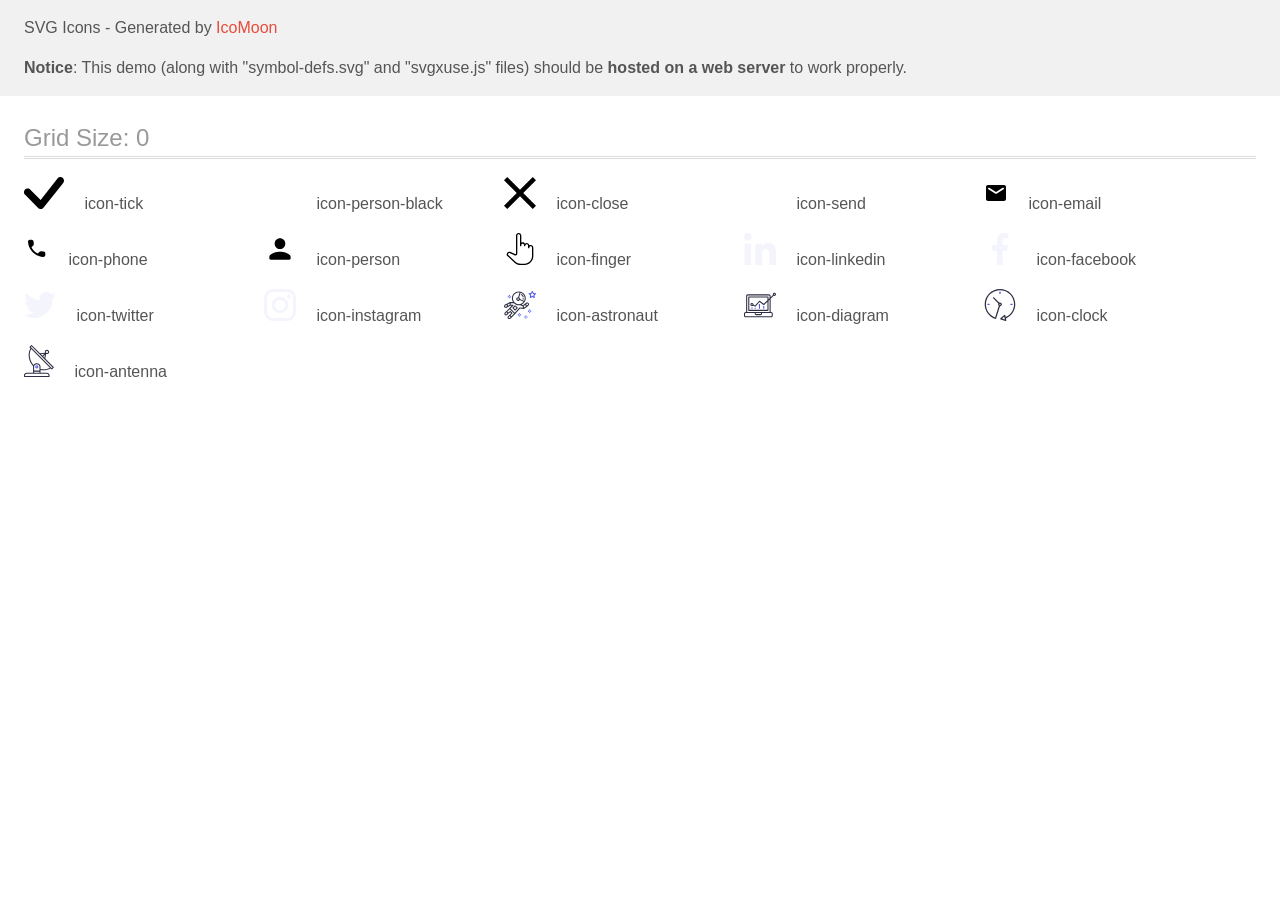
<file: images/icons/demo-external-svg.html>
<!doctype html>
<html>
<head>
    <title>IcoMoon - SVG Icons</title>
    <meta charset="utf-8">
    <meta name="viewport" content="width=device-width, initial-scale=1">
    <link rel="stylesheet" href="demo-files/demo.css">
    <link rel="stylesheet" href="style.css">
</head>
<body>
<header class="bgc1 clearfix">
<div class="mhl">
    <p>SVG Icons - Generated by <a href="https://icomoon.io/app">IcoMoon</a></p><p><strong>Notice</strong>: This demo (along with "symbol-defs.svg" and "svgxuse.js" files) should be <b>hosted on a web server</b> to work properly.</p>
</div>
</header>
    <div class="clearfix mhl ptl">
        <h1 class="mvm mtn fgc1">Grid Size: 0</h1>
        <div class="glyph fs1">
            <div class="clearfix pbs">
                <svg class="icon icon-tick"><use xlink:href="symbol-defs.svg#icon-tick"></use></svg><span class="name"> icon-tick</span>
            </div>
        </div>
        <div class="glyph fs1">
            <div class="clearfix pbs">
                <svg class="icon icon-person-black"><use xlink:href="symbol-defs.svg#icon-person-black"></use></svg><span class="name"> icon-person-black</span>
            </div>
        </div>
        <div class="glyph fs1">
            <div class="clearfix pbs">
                <svg class="icon icon-close"><use xlink:href="symbol-defs.svg#icon-close"></use></svg><span class="name"> icon-close</span>
            </div>
        </div>
        <div class="glyph fs1">
            <div class="clearfix pbs">
                <svg class="icon icon-send"><use xlink:href="symbol-defs.svg#icon-send"></use></svg><span class="name"> icon-send</span>
            </div>
        </div>
        <div class="glyph fs1">
            <div class="clearfix pbs">
                <svg class="icon icon-email"><use xlink:href="symbol-defs.svg#icon-email"></use></svg><span class="name"> icon-email</span>
            </div>
        </div>
        <div class="glyph fs1">
            <div class="clearfix pbs">
                <svg class="icon icon-phone"><use xlink:href="symbol-defs.svg#icon-phone"></use></svg><span class="name"> icon-phone</span>
            </div>
        </div>
        <div class="glyph fs1">
            <div class="clearfix pbs">
                <svg class="icon icon-person"><use xlink:href="symbol-defs.svg#icon-person"></use></svg><span class="name"> icon-person</span>
            </div>
        </div>
        <div class="glyph fs1">
            <div class="clearfix pbs">
                <svg class="icon icon-finger"><use xlink:href="symbol-defs.svg#icon-finger"></use></svg><span class="name"> icon-finger</span>
            </div>
        </div>
        <div class="glyph fs1">
            <div class="clearfix pbs">
                <svg class="icon icon-linkedin"><use xlink:href="symbol-defs.svg#icon-linkedin"></use></svg><span class="name"> icon-linkedin</span>
            </div>
        </div>
        <div class="glyph fs1">
            <div class="clearfix pbs">
                <svg class="icon icon-facebook"><use xlink:href="symbol-defs.svg#icon-facebook"></use></svg><span class="name"> icon-facebook</span>
            </div>
        </div>
        <div class="glyph fs1">
            <div class="clearfix pbs">
                <svg class="icon icon-twitter"><use xlink:href="symbol-defs.svg#icon-twitter"></use></svg><span class="name"> icon-twitter</span>
            </div>
        </div>
        <div class="glyph fs1">
            <div class="clearfix pbs">
                <svg class="icon icon-instagram"><use xlink:href="symbol-defs.svg#icon-instagram"></use></svg><span class="name"> icon-instagram</span>
            </div>
        </div>
        <div class="glyph fs1">
            <div class="clearfix pbs">
                <svg class="icon icon-astronaut"><use xlink:href="symbol-defs.svg#icon-astronaut"></use></svg><span class="name"> icon-astronaut</span>
            </div>
        </div>
        <div class="glyph fs1">
            <div class="clearfix pbs">
                <svg class="icon icon-diagram"><use xlink:href="symbol-defs.svg#icon-diagram"></use></svg><span class="name"> icon-diagram</span>
            </div>
        </div>
        <div class="glyph fs1">
            <div class="clearfix pbs">
                <svg class="icon icon-clock"><use xlink:href="symbol-defs.svg#icon-clock"></use></svg><span class="name"> icon-clock</span>
            </div>
        </div>
        <div class="glyph fs1">
            <div class="clearfix pbs">
                <svg class="icon icon-antenna"><use xlink:href="symbol-defs.svg#icon-antenna"></use></svg><span class="name"> icon-antenna</span>
            </div>
        </div>
  </div>
<script defer src="svgxuse.js"></script>
</body>
</html>
</file>
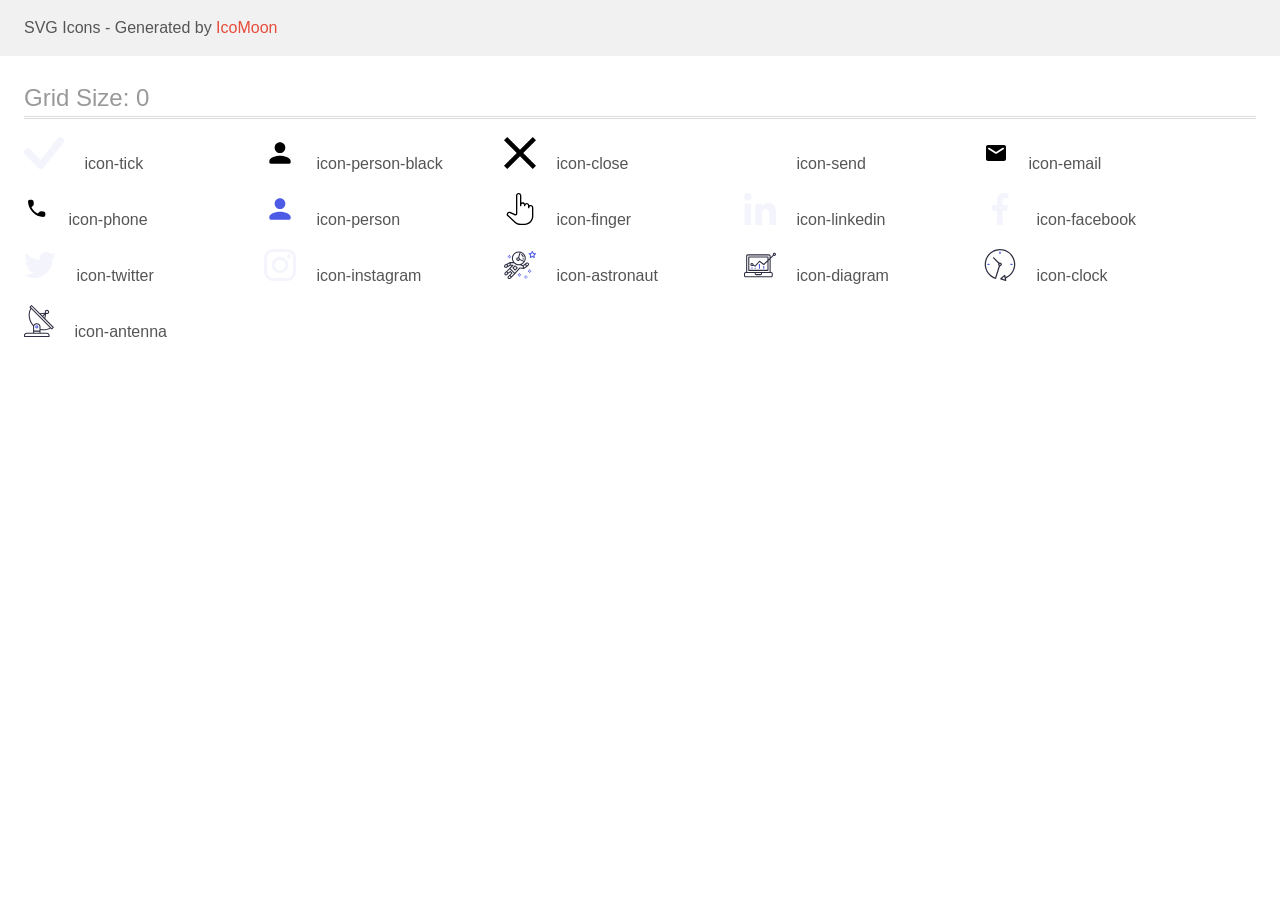
<file: images/icons/demo.html>
<!doctype html>
<html>
<head>
    <title>IcoMoon - SVG Icons</title>
    <meta charset="utf-8">
    <meta name="viewport" content="width=device-width, initial-scale=1">
    <link rel="stylesheet" href="demo-files/demo.css">
    <link rel="stylesheet" href="style.css">
</head>
<body>
<svg aria-hidden="true" style="position: absolute; width: 0; height: 0; overflow: hidden;" version="1.1" xmlns="http://www.w3.org/2000/svg" xmlns:xlink="http://www.w3.org/1999/xlink">
<defs>
<symbol id="icon-tick" viewBox="0 0 40 32">
<path fill="#f4f4fd" style="fill: var(--color1, #f4f4fd)" d="M33.782 1.020c0.691-0.662 1.611-1.027 2.565-1.020s1.869 0.387 2.55 1.059c0.681 0.672 1.076 1.584 1.101 2.543s-0.321 1.891-0.966 2.598l-19.578 24.617c-0.337 0.365-0.743 0.657-1.195 0.86s-0.939 0.312-1.434 0.322c-0.495 0.009-0.986-0.082-1.445-0.268s-0.876-0.463-1.226-0.815l-12.984-13.054c-0.362-0.339-0.652-0.747-0.853-1.201s-0.309-0.944-0.318-1.441 0.082-0.99 0.267-1.451c0.185-0.461 0.461-0.879 0.81-1.231s0.766-0.628 1.224-0.814 0.949-0.277 1.443-0.269c0.494 0.009 0.981 0.118 1.433 0.32s0.858 0.494 1.195 0.857l10.275 10.325 17.042-21.83c0.031-0.038 0.063-0.074 0.098-0.109h-0.005z"></path>
</symbol>
<symbol id="icon-person-black" viewBox="0 0 32 32">
<path d="M16 16c2.947 0 5.333-2.387 5.333-5.333s-2.387-5.333-5.333-5.333c-2.947 0-5.333 2.387-5.333 5.333s2.387 5.333 5.333 5.333zM16 18.667c-3.56 0-10.667 1.787-10.667 5.333v1.333c0 0.733 0.6 1.333 1.333 1.333h18.667c0.733 0 1.333-0.6 1.333-1.333v-1.333c0-3.547-7.107-5.333-10.667-5.333z"></path>
</symbol>
<symbol id="icon-close" viewBox="0 0 32 32">
<path d="M32 3.223l-3.223-3.223-12.777 12.777-12.777-12.777-3.223 3.223 12.777 12.777-12.777 12.777 3.223 3.223 12.777-12.777 12.777 12.777 3.223-3.223-12.777-12.777 12.777-12.777z"></path>
</symbol>
<symbol id="icon-send" viewBox="0 0 32 32">
<path fill="#fff" style="fill: var(--color2, #fff)" d="M32 2.667l-32 15 10.227 3.156 15.773-12.323-11.998 13.488 0.010 0.003-0.012-0.003v7.345l5.735-5.576 7.265 2.242 5-23.333z"></path>
</symbol>
<symbol id="icon-email" viewBox="0 0 24 32">
<path d="M20 8h-16c-1.1 0-1.99 0.9-1.99 2l-0.010 12c0 1.1 0.9 2 2 2h16c1.1 0 2-0.9 2-2v-12c0-1.1-0.9-2-2-2zM19.6 12.25l-7.070 4.42c-0.32 0.2-0.74 0.2-1.060 0l-7.070-4.42c-0.25-0.16-0.4-0.43-0.4-0.72 0-0.67 0.73-1.070 1.3-0.72l6.7 4.19 6.7-4.19c0.57-0.35 1.3 0.050 1.3 0.72 0 0.29-0.15 0.56-0.4 0.72z"></path>
</symbol>
<symbol id="icon-phone" viewBox="0 0 24 32">
<path d="M19.635 18.487l-2.451-0.28c-0.589-0.067-1.167 0.135-1.582 0.55l-1.775 1.775c-2.731-1.389-4.969-3.618-6.359-6.359l1.785-1.785c0.415-0.415 0.618-0.994 0.55-1.582l-0.28-2.432c-0.116-0.975-0.936-1.708-1.92-1.708h-1.669c-1.090 0-1.997 0.907-1.93 1.997 0.511 8.24 7.102 14.821 15.332 15.332 1.090 0.068 1.997-0.839 1.997-1.93v-1.669c0.010-0.975-0.724-1.795-1.698-1.911z"></path>
</symbol>
<symbol id="icon-person" viewBox="0 0 32 32">
<path fill="#4d5ae5" style="fill: var(--color3, #4d5ae5)" d="M16 16c2.947 0 5.333-2.387 5.333-5.333s-2.387-5.333-5.333-5.333c-2.947 0-5.333 2.387-5.333 5.333s2.387 5.333 5.333 5.333zM16 18.667c-3.56 0-10.667 1.787-10.667 5.333v1.333c0 0.733 0.6 1.333 1.333 1.333h18.667c0.733 0 1.333-0.6 1.333-1.333v-1.333c0-3.547-7.107-5.333-10.667-5.333z"></path>
</symbol>
<symbol id="icon-finger" viewBox="0 0 32 32">
<path d="M26.667 12c-0.492 0-0.954 0.134-1.35 0.368-0.149-1.331-1.281-2.368-2.65-2.368-0.651 0-1.249 0.236-1.714 0.628-0.467-0.775-1.316-1.295-2.286-1.295-0.485 0-0.941 0.13-1.333 0.358v-7.025c-0-1.471-1.196-2.667-2.667-2.667s-2.667 1.196-2.667 2.667v17.843c0 0.336-0.221 0.508-0.316 0.567s-0.351 0.179-0.648 0.029l-4.281-2.141c-0.39-0.195-0.827-0.298-1.263-0.298-1.557 0-2.824 1.267-2.824 2.824v0.509c0 0.185 0.077 0.361 0.212 0.488l7.695 7.182c1.611 1.503 3.711 2.331 5.913 2.331h4.18c4.779 0 8.667-3.888 8.667-8.667v-8.667c0-1.471-1.196-2.667-2.667-2.667zM28 23.333c0 4.044-3.29 7.333-7.333 7.333h-4.18c-1.863 0-3.641-0.7-5.003-1.973l-7.483-6.984v-0.219c0-0.822 0.669-1.491 1.491-1.491 0.23 0 0.461 0.055 0.667 0.158l4.281 2.141c0.624 0.313 1.352 0.279 1.946-0.087 0.594-0.367 0.949-1.003 0.949-1.702v-17.843c0-0.735 0.598-1.333 1.333-1.333s1.333 0.598 1.333 1.333v10c0 0.368 0.298 0.667 0.667 0.667s0.667-0.298 0.667-0.667v-0.667c0-0.735 0.598-1.333 1.333-1.333s1.333 0.598 1.333 1.333v0.667c0 0.001 0 0.003 0 0.004v0.001c0.003 0.366 0.3 0.662 0.667 0.662 0.369 0 0.667-0.298 0.667-0.667v-0.010c0.005-0.73 0.603-1.323 1.333-1.323 0.735 0 1.333 0.598 1.333 1.333v2c0 0.368 0.298 0.667 0.667 0.667s0.667-0.298 0.667-0.667c0-0.735 0.598-1.333 1.333-1.333s1.333 0.598 1.333 1.333v8.667z"></path>
</symbol>
<symbol id="icon-linkedin" viewBox="0 0 32 32">
<path fill="#f4f4fd" style="fill: var(--color1, #f4f4fd)" d="M31.992 32v-0.001h0.008v-11.736c0-5.741-1.236-10.164-7.948-10.164-3.227 0-5.392 1.771-6.276 3.449h-0.093v-2.913h-6.364v21.364h6.627v-10.579c0-2.785 0.528-5.479 3.977-5.479 3.399 0 3.449 3.179 3.449 5.657v10.401h6.62z"></path>
<path fill="#f4f4fd" style="fill: var(--color1, #f4f4fd)" d="M0.528 10.636h6.635v21.364h-6.635v-21.364z"></path>
<path fill="#f4f4fd" style="fill: var(--color1, #f4f4fd)" d="M3.843 0c-2.121 0-3.843 1.721-3.843 3.843s1.721 3.879 3.843 3.879c2.121 0 3.843-1.757 3.843-3.879-0.001-2.121-1.723-3.843-3.843-3.843v0z"></path>
</symbol>
<symbol id="icon-facebook" viewBox="0 0 32 32">
<path fill="#f4f4fd" style="fill: var(--color1, #f4f4fd)" d="M21.329 5.313h2.921v-5.088c-0.504-0.069-2.237-0.225-4.256-0.225-4.212 0-7.097 2.649-7.097 7.519v4.481h-4.648v5.688h4.648v14.312h5.699v-14.311h4.46l0.708-5.688h-5.169v-3.919c0.001-1.644 0.444-2.769 2.735-2.769z"></path>
</symbol>
<symbol id="icon-twitter" viewBox="0 0 32 32">
<path fill="#f4f4fd" style="fill: var(--color1, #f4f4fd)" d="M32 6.078c-1.19 0.522-2.458 0.868-3.78 1.036 1.36-0.812 2.398-2.088 2.886-3.626-1.268 0.756-2.668 1.29-4.16 1.588-1.204-1.282-2.92-2.076-4.792-2.076-3.632 0-6.556 2.948-6.556 6.562 0 0.52 0.044 1.020 0.152 1.496-5.454-0.266-10.28-2.88-13.522-6.862-0.566 0.982-0.898 2.106-0.898 3.316 0 2.272 1.17 4.286 2.914 5.452-1.054-0.020-2.088-0.326-2.964-0.808 0 0.020 0 0.046 0 0.072 0 3.188 2.274 5.836 5.256 6.446-0.534 0.146-1.116 0.216-1.72 0.216-0.42 0-0.844-0.024-1.242-0.112 0.85 2.598 3.262 4.508 6.13 4.57-2.232 1.746-5.066 2.798-8.134 2.798-0.538 0-1.054-0.024-1.57-0.090 2.906 1.874 6.35 2.944 10.064 2.944 12.072 0 18.672-10 18.672-18.668 0-0.29-0.010-0.57-0.024-0.848 1.302-0.924 2.396-2.078 3.288-3.406z"></path>
</symbol>
<symbol id="icon-instagram" viewBox="0 0 32 32">
<path fill="#f4f4fd" style="fill: var(--color1, #f4f4fd)" d="M31.969 9.408c-0.075-1.7-0.35-2.869-0.744-3.882-0.406-1.075-1.031-2.038-1.85-2.838-0.8-0.813-1.769-1.444-2.832-1.844-1.019-0.394-2.182-0.669-3.882-0.744-1.713-0.081-2.257-0.1-6.601-0.1s-4.888 0.019-6.595 0.094c-1.7 0.075-2.869 0.35-3.882 0.744-1.075 0.406-2.038 1.031-2.838 1.85-0.813 0.8-1.444 1.769-1.844 2.832-0.394 1.019-0.669 2.182-0.744 3.882-0.081 1.713-0.1 2.257-0.1 6.601s0.019 4.888 0.094 6.595c0.075 1.7 0.35 2.869 0.744 3.882 0.406 1.075 1.038 2.038 1.85 2.838 0.8 0.813 1.769 1.444 2.832 1.844 1.019 0.394 2.182 0.669 3.882 0.744 1.706 0.075 2.25 0.094 6.595 0.094s4.888-0.019 6.595-0.094c1.7-0.075 2.869-0.35 3.882-0.744 2.151-0.832 3.851-2.532 4.682-4.682 0.394-1.019 0.669-2.182 0.744-3.882 0.075-1.707 0.094-2.25 0.094-6.595s-0.006-4.888-0.081-6.595zM29.087 22.473c-0.069 1.563-0.331 2.407-0.55 2.969-0.538 1.394-1.644 2.501-3.038 3.038-0.563 0.219-1.413 0.481-2.969 0.55-1.688 0.075-2.194 0.094-6.464 0.094s-4.782-0.019-6.464-0.094c-1.563-0.069-2.407-0.331-2.969-0.55-0.694-0.256-1.325-0.663-1.838-1.194-0.531-0.519-0.938-1.144-1.194-1.838-0.219-0.563-0.481-1.413-0.55-2.969-0.075-1.688-0.094-2.194-0.094-6.464s0.019-4.782 0.094-6.464c0.069-1.563 0.331-2.407 0.55-2.969 0.256-0.694 0.663-1.325 1.2-1.838 0.519-0.531 1.144-0.938 1.838-1.194 0.563-0.219 1.413-0.481 2.969-0.55 1.688-0.075 2.194-0.094 6.464-0.094 4.276 0 4.782 0.019 6.464 0.094 1.563 0.069 2.407 0.331 2.969 0.55 0.694 0.256 1.325 0.662 1.838 1.194 0.531 0.519 0.938 1.144 1.194 1.838 0.219 0.563 0.481 1.413 0.55 2.969 0.075 1.688 0.094 2.194 0.094 6.464s-0.019 4.77-0.094 6.458z"></path>
<path fill="#f4f4fd" style="fill: var(--color1, #f4f4fd)" d="M16.059 7.783c-4.538 0-8.22 3.682-8.22 8.22s3.682 8.22 8.22 8.22c4.538 0 8.22-3.682 8.22-8.22s-3.682-8.22-8.22-8.22zM16.059 21.335c-2.944 0-5.332-2.388-5.332-5.332s2.388-5.332 5.332-5.332c2.944 0 5.332 2.388 5.332 5.332s-2.388 5.332-5.332 5.332z"></path>
<path fill="#f4f4fd" style="fill: var(--color1, #f4f4fd)" d="M26.524 7.458c0 1.060-0.859 1.919-1.919 1.919s-1.919-0.859-1.919-1.919c0-1.060 0.859-1.919 1.919-1.919s1.919 0.859 1.919 1.919z"></path>
</symbol>
<symbol id="icon-astronaut" viewBox="0 0 32 32">
<path fill="#4d5ae5" style="fill: var(--color3, #4d5ae5)" d="M31.974 4.524c-0.063-0.193-0.229-0.333-0.43-0.363l-1.91-0.278-0.855-1.731c-0.179-0.365-0.777-0.365-0.956 0l-0.855 1.731-1.91 0.278c-0.201 0.029-0.367 0.17-0.431 0.363-0.062 0.193-0.011 0.405 0.135 0.547l1.383 1.348-0.326 1.903c-0.034 0.2 0.048 0.402 0.212 0.522 0.166 0.121 0.382 0.135 0.562 0.040l1.709-0.899 1.709 0.899c0.078 0.041 0.164 0.061 0.249 0.061 0.11 0 0.221-0.034 0.314-0.102 0.164-0.119 0.246-0.322 0.212-0.522l-0.326-1.903 1.383-1.348c0.145-0.142 0.197-0.354 0.135-0.547zM29.511 5.851c-0.125 0.122-0.183 0.299-0.153 0.472l0.191 1.114-1-0.526c-0.078-0.041-0.163-0.061-0.249-0.061s-0.17 0.020-0.249 0.061l-1.001 0.526 0.191-1.114c0.030-0.173-0.028-0.349-0.153-0.472l-0.81-0.789 1.119-0.163c0.174-0.025 0.324-0.134 0.402-0.292l0.5-1.013 0.5 1.013c0.078 0.157 0.228 0.267 0.402 0.292l1.119 0.163-0.809 0.789z"></path>
<path fill="#4d5ae5" style="fill: var(--color3, #4d5ae5)" d="M26.133 20.522h-1.067v1.067h1.067v-1.067z"></path>
<path fill="#4d5ae5" style="fill: var(--color3, #4d5ae5)" d="M26.133 22.656h-1.067v1.067h1.067v-1.067z"></path>
<path fill="#4d5ae5" style="fill: var(--color3, #4d5ae5)" d="M27.2 21.589h-1.067v1.067h1.067v-1.067z"></path>
<path fill="#4d5ae5" style="fill: var(--color3, #4d5ae5)" d="M25.067 21.589h-1.067v1.067h1.067v-1.067z"></path>
<path fill="#4d5ae5" style="fill: var(--color3, #4d5ae5)" d="M22.4 26.389h-1.067v1.067h1.067v-1.067z"></path>
<path fill="#4d5ae5" style="fill: var(--color3, #4d5ae5)" d="M22.4 28.522h-1.067v1.067h1.067v-1.067z"></path>
<path fill="#4d5ae5" style="fill: var(--color3, #4d5ae5)" d="M23.467 27.456h-1.067v1.067h1.067v-1.067z"></path>
<path fill="#4d5ae5" style="fill: var(--color3, #4d5ae5)" d="M21.333 27.456h-1.067v1.067h1.067v-1.067z"></path>
<path fill="#4d5ae5" style="fill: var(--color3, #4d5ae5)" d="M16 24.256h-1.067v1.067h1.067v-1.067z"></path>
<path fill="#4d5ae5" style="fill: var(--color3, #4d5ae5)" d="M16 26.389h-1.067v1.067h1.067v-1.067z"></path>
<path fill="#4d5ae5" style="fill: var(--color3, #4d5ae5)" d="M17.067 25.322h-1.067v1.067h1.067v-1.067z"></path>
<path fill="#4d5ae5" style="fill: var(--color3, #4d5ae5)" d="M14.933 25.322h-1.067v1.067h1.067v-1.067z"></path>
<path fill="#4d5ae5" style="fill: var(--color3, #4d5ae5)" d="M5.867 6.122h-1.067v1.067h1.067v-1.067z"></path>
<path fill="#4d5ae5" style="fill: var(--color3, #4d5ae5)" d="M5.867 8.255h-1.067v1.067h1.067v-1.067z"></path>
<path fill="#4d5ae5" style="fill: var(--color3, #4d5ae5)" d="M6.933 7.189h-1.067v1.067h1.067v-1.067z"></path>
<path fill="#4d5ae5" style="fill: var(--color3, #4d5ae5)" d="M4.8 7.189h-1.067v1.067h1.067v-1.067z"></path>
<path fill="#2e2f42" style="fill: var(--color4, #2e2f42)" d="M24.715 14.159c-0.287-0.388-0.709-0.637-1.188-0.705-0.481-0.068-0.956 0.058-1.34 0.352l-1.252 0.96-1.898 1.417-1.358-0.541c2.421-1.086 4.114-3.508 4.114-6.32 0-3.823-3.123-6.933-6.961-6.933s-6.961 3.11-6.961 6.933c0 1.386 0.414 2.674 1.12 3.758l-2.764-0.024c-0.002 0-0.003 0-0.005 0-0.009 0-0.015 0.004-0.023 0.005-0.053 0.002-0.105 0.013-0.155 0.031-0.013 0.005-0.026 0.008-0.038 0.013-0.006 0.003-0.013 0.003-0.019 0.006l-3.233 1.596c-0.001 0-0.001 0-0.001 0.001l-1.893 0.911c-0.021 0.009-0.042 0.021-0.063 0.035-0.755 0.502-1.012 1.489-0.598 2.295 0.22 0.429 0.595 0.745 1.056 0.889 0.178 0.055 0.359 0.083 0.539 0.083 0.29 0 0.577-0.071 0.839-0.211l1.388-0.738 2.264-1.169 1.357-0.008-5.442 5.416c-0.001 0.001-0.001 0.001-0.002 0.001l-1.339 1.333c-0.316 0.315-0.49 0.732-0.49 1.178s0.174 0.863 0.49 1.179c0.325 0.323 0.752 0.485 1.179 0.485s0.854-0.162 1.18-0.485l1.314-1.309 1.741-1.3 0.901 0.897-1.762 1.754c-0 0.001-0.001 0.001-0.002 0.001l-1.339 1.333c-0.316 0.315-0.49 0.732-0.49 1.178s0.174 0.863 0.49 1.179c0.325 0.323 0.753 0.485 1.18 0.485s0.855-0.162 1.18-0.485l3.482-3.467c0.001-0.001 0.001-0.001 0.001-0.002l1.010-1-0.004-0.004c0.006-0.006 0.015-0.009 0.022-0.015l5.166-5.658 3.471 0.494c0.025 0.004 0.050 0.005 0.075 0.005 0.065 0 0.127-0.015 0.187-0.038 0.018-0.006 0.033-0.015 0.050-0.023 0.019-0.010 0.039-0.015 0.058-0.027l3.213-2.133c0.012-0.008 0.018-0.021 0.029-0.029 0.013-0.010 0.029-0.014 0.041-0.026l1.271-1.191c0.662-0.62 0.753-1.635 0.212-2.362zM2.13 17.77c-0.173 0.093-0.37 0.111-0.558 0.052-0.187-0.058-0.338-0.186-0.427-0.358-0.161-0.314-0.068-0.695 0.214-0.902l1.314-0.632 0.449 1.313-0.992 0.527zM5.628 15.942l-1.548 0.8-0.439-1.283 2.027-1.001-0.040 1.484zM20.727 9.322c0 0.918-0.219 1.785-0.599 2.559l-4.181-1.899c-0.044-0.573-0.341-1.075-0.788-1.388l1.464-4.86c2.378 0.756 4.105 2.974 4.105 5.588zM8.938 9.322c0-3.235 2.644-5.867 5.894-5.867 0.253 0 0.5 0.021 0.745 0.052l-1.432 4.754c-0.019-0.001-0.037-0.006-0.057-0.006-1.033 0-1.873 0.837-1.873 1.867s0.84 1.867 1.873 1.867c0.694 0 1.294-0.383 1.618-0.945l3.862 1.755c-1.075 1.446-2.795 2.39-4.737 2.39-3.25 0-5.894-2.632-5.894-5.867zM14.894 10.122c0 0.441-0.362 0.8-0.806 0.8s-0.806-0.359-0.806-0.8c0-0.441 0.362-0.8 0.806-0.8s0.806 0.359 0.806 0.8zM2.465 25.146c-0.236 0.234-0.619 0.234-0.854 0.001-0.114-0.114-0.176-0.263-0.176-0.423s0.062-0.309 0.176-0.421l0.962-0.958 0.851 0.848-0.959 0.955zM5.679 28.88c-0.236 0.234-0.619 0.235-0.855 0.001-0.114-0.114-0.176-0.263-0.176-0.423s0.062-0.309 0.176-0.421l0.963-0.959 0.852 0.848-0.96 0.955zM9.16 25.411c-0.001 0-0.001 0-0.002 0.001l-1.765 1.76-0.852-0.848 1.763-1.755c0 0 0 0 0-0s0.001-0.001 0.002-0.001c0.040-0.040 0.065-0.088 0.090-0.135 0.007-0.014 0.020-0.026 0.026-0.040 0.017-0.041 0.019-0.085 0.026-0.129 0.003-0.025 0.014-0.047 0.014-0.073 0-0.036-0.013-0.070-0.020-0.106-0.006-0.032-0.006-0.065-0.019-0.095-0.020-0.050-0.055-0.094-0.091-0.138-0.010-0.012-0.014-0.027-0.025-0.038 0 0 0 0-0.001 0s-0.001-0.002-0.001-0.002l-1.607-1.6c-0.017-0.017-0.039-0.024-0.058-0.038-0.028-0.022-0.055-0.042-0.087-0.058-0.030-0.015-0.061-0.024-0.093-0.033-0.034-0.010-0.067-0.017-0.103-0.020-0.033-0.002-0.063 0.001-0.095 0.005-0.036 0.004-0.069 0.009-0.104 0.020-0.034 0.011-0.063 0.027-0.094 0.045-0.020 0.011-0.042 0.015-0.061 0.029l-1.773 1.324-0.901-0.897 2.399-2.386 4.361 4.289-0.928 0.919zM15.979 18.394c-0.015-0.002-0.030 0.004-0.045 0.003-0.039-0.002-0.076 0.001-0.115 0.007-0.030 0.005-0.059 0.011-0.088 0.021-0.034 0.012-0.065 0.028-0.097 0.047-0.030 0.018-0.057 0.037-0.083 0.061-0.013 0.011-0.028 0.017-0.040 0.029l-4.698 5.146-4.328-4.257 2.833-2.818c0.209-0.208 0.21-0.546 0.002-0.755-0.105-0.105-0.243-0.157-0.381-0.156v-0.001l-2.219 0.013 0.028-1.607 3.104 0.027c1.265 1.294 3.029 2.101 4.981 2.101 0.437 0 0.864-0.045 1.279-0.123 0.040 0.032 0.079 0.065 0.13 0.085l2.41 0.96 0.152 0.758 0.178 0.885-3.003-0.427zM20.020 18.572l-0.313-1.558 1.446-1.080 0.947 1.257-2.080 1.381zM23.774 15.741l-0.838 0.785-0.931-1.236 0.831-0.637c0.155-0.119 0.351-0.168 0.543-0.143 0.193 0.027 0.364 0.128 0.48 0.284 0.217 0.292 0.18 0.699-0.085 0.947z"></path>
<path fill="#2e2f42" style="fill: var(--color4, #2e2f42)" d="M13.602 18.544l-2.143-2.133c-0.207-0.207-0.545-0.207-0.753 0l-2.142 2.133c-0.1 0.101-0.157 0.236-0.157 0.378s0.056 0.278 0.157 0.378l2.142 2.133c0.104 0.103 0.241 0.155 0.377 0.155s0.273-0.052 0.376-0.155l2.143-2.133c0.1-0.1 0.157-0.236 0.157-0.378s-0.057-0.278-0.157-0.378zM11.083 20.303l-1.387-1.381 1.387-1.381 1.387 1.381-1.387 1.381z"></path>
<path fill="#2e2f42" style="fill: var(--color4, #2e2f42)" d="M17.164 5.071l-0.258 1.036c0.071 0.018 1.738 0.452 1.738 2.149h1.067c-0-2.017-1.666-2.965-2.547-3.185z"></path>
<path fill="#2e2f42" style="fill: var(--color4, #2e2f42)" d="M19.711 9.322h-1.067v1.067h1.067v-1.067z"></path>
</symbol>
<symbol id="icon-diagram" viewBox="0 0 32 32">
<path fill="#4d5ae5" style="fill: var(--color3, #4d5ae5)" d="M14.925 14.965h1.066v4.798h-1.066v-4.797z"></path>
<path fill="#4d5ae5" style="fill: var(--color3, #4d5ae5)" d="M19.19 17.097h1.066v2.665h-1.066v-2.665z"></path>
<path fill="#4d5ae5" style="fill: var(--color3, #4d5ae5)" d="M10.661 18.696h1.066v1.066h-1.066v-1.066z"></path>
<path fill="#4d5ae5" style="fill: var(--color3, #4d5ae5)" d="M7.463 18.163h1.066v1.599h-1.066v-1.599z"></path>
<path fill="#2e2f42" style="fill: var(--color4, #2e2f42)" d="M1.599 28.291h25.587c0.883 0 1.599-0.716 1.599-1.599v-2.132c0-0.883-0.716-1.599-1.599-1.599h-0.533v-13.293l3.028-2.868c0.703 0.346 1.553 0.136 2.013-0.499s0.396-1.508-0.152-2.068-1.42-0.644-2.065-0.198c-0.644 0.446-0.873 1.292-0.542 2.002l-2.281 2.163v-1.23c0-0.883-0.716-1.599-1.599-1.599h-21.322c-0.883 0-1.599 0.716-1.599 1.599v15.992h-0.533c-0.883 0-1.599 0.716-1.599 1.599v2.132c0 0.883 0.716 1.599 1.599 1.599zM30.384 4.837c0.294 0 0.533 0.239 0.533 0.533s-0.239 0.533-0.533 0.533c-0.294 0-0.533-0.239-0.533-0.533s0.239-0.533 0.533-0.533zM3.198 6.969c0-0.294 0.239-0.533 0.533-0.533h21.322c0.294 0 0.533 0.239 0.533 0.533v2.239l-1.066 1.013v-2.186c0-0.294-0.239-0.533-0.533-0.533h-19.19c-0.294 0-0.533 0.239-0.533 0.533v13.326c0 0.294 0.239 0.533 0.533 0.533h19.19c0.294 0 0.533-0.239 0.533-0.533v-9.674l1.066-1.010v12.284h-22.388v-15.992zM7.996 13.899c-0.721-0.002-1.354 0.478-1.546 1.174s0.105 1.433 0.725 1.801c0.62 0.368 1.41 0.276 1.928-0.226l1.853 0.93c0.215 0.108 0.476 0.057 0.636-0.123l3.939-4.431 3.872 2.901c0.208 0.156 0.498 0.139 0.686-0.039l3.365-3.188v8.131h-18.124v-12.26h18.124v2.66l-3.771 3.572-3.904-2.927c-0.222-0.166-0.534-0.135-0.718 0.072l-3.993 4.493-1.493-0.746c0.011-0.064 0.018-0.129 0.020-0.193 0-0.883-0.716-1.599-1.599-1.599zM8.529 15.498c0 0.294-0.239 0.533-0.533 0.533s-0.533-0.239-0.533-0.533c0-0.294 0.239-0.533 0.533-0.533s0.533 0.239 0.533 0.533zM11.727 24.027h5.331v0.533c0 0.294-0.239 0.533-0.533 0.533h-4.264c-0.294 0-0.533-0.239-0.533-0.533v-0.533zM1.066 24.56c0-0.294 0.239-0.533 0.533-0.533h9.062v0.533c0 0.883 0.716 1.599 1.599 1.599h4.264c0.883 0 1.599-0.716 1.599-1.599v-0.533h9.062c0.294 0 0.533 0.239 0.533 0.533v2.132c0 0.294-0.239 0.533-0.533 0.533h-25.587c-0.294 0-0.533-0.239-0.533-0.533v-2.132z"></path>
</symbol>
<symbol id="icon-clock" viewBox="0 0 32 32">
<path fill="#2e2f42" style="fill: var(--color4, #2e2f42)" d="M31.297 15.301c-0.002-8.452-6.855-15.303-15.308-15.301s-15.303 6.855-15.301 15.308c0.001 6.658 4.307 12.551 10.649 14.576 0.061 0.019 0.124 0.029 0.187 0.029 0.121-0 0.239-0.032 0.342-0.094 0.135-0.080 0.236-0.207 0.283-0.356l3.865-12.25c1.057-0.005 1.909-0.866 1.903-1.923s-0.866-1.909-1.923-1.903c-0.284 0.001-0.565 0.067-0.82 0.191l-5.106-5.107c-0.253-0.245-0.657-0.238-0.902 0.016-0.239 0.247-0.239 0.639 0 0.886l5.103 5.109c-0.392 0.799-0.168 1.764 0.536 2.309l-3.683 11.673c-7.278-2.681-11.004-10.754-8.323-18.032s10.754-11.004 18.032-8.323c7.278 2.681 11.004 10.754 8.323 18.032-1.31 3.556-4.001 6.431-7.462 7.973l-0.398-1.874c-0.073-0.345-0.411-0.565-0.756-0.492-0.109 0.023-0.209 0.074-0.293 0.148l-3.837 3.426c-0.263 0.234-0.287 0.637-0.052 0.9 0.076 0.085 0.174 0.149 0.283 0.184l4.899 1.564c0.335 0.108 0.694-0.077 0.802-0.412 0.034-0.106 0.040-0.219 0.017-0.328l-0.391-1.839c5.664-2.388 9.342-7.942 9.329-14.089zM15.992 14.664c0.352 0 0.638 0.286 0.638 0.638s-0.286 0.638-0.638 0.638c-0.352 0-0.638-0.285-0.638-0.638s0.285-0.638 0.638-0.638zM18.093 29.528l2.184-1.948 0.603 2.84-2.787-0.892z"></path>
<path fill="#4d5ae5" style="fill: var(--color3, #4d5ae5)" d="M15.354 3.185v1.275c0 0.352 0.285 0.638 0.638 0.638s0.638-0.285 0.638-0.638v-1.275c0-0.352-0.286-0.638-0.638-0.638s-0.638 0.286-0.638 0.638z"></path>
<path fill="#4d5ae5" style="fill: var(--color3, #4d5ae5)" d="M3.876 14.664c-0.352 0-0.638 0.286-0.638 0.638s0.285 0.638 0.638 0.638h1.275c0.352 0 0.638-0.285 0.638-0.638s-0.285-0.638-0.638-0.638h-1.275z"></path>
<path fill="#4d5ae5" style="fill: var(--color3, #4d5ae5)" d="M28.108 15.939c0.352 0 0.638-0.285 0.638-0.638s-0.285-0.638-0.638-0.638h-1.275c-0.352 0-0.638 0.286-0.638 0.638s0.286 0.638 0.638 0.638h1.275z"></path>
</symbol>
<symbol id="icon-antenna" viewBox="0 0 30 32">
<path fill="#2e2f42" style="fill: var(--color4, #2e2f42)" d="M29.702 22.098l-8.443-8.505 0.937-4.615c0.242 0.094 0.499 0.144 0.758 0.146h0.006c1.192 0.014 2.17-0.941 2.184-2.133s-0.941-2.17-2.133-2.184c-1.192-0.014-2.17 0.941-2.184 2.133-0.003 0.255 0.039 0.509 0.125 0.749l-4.96 0.605-8.091-8.133c-0.099-0.101-0.235-0.159-0.377-0.16-0.14 0.001-0.274 0.056-0.373 0.155l-1.513 1.504c-0.208 0.208-0.208 0.546 0 0.754l0.814 0.826c-3.153 5.798-2.129 12.978 2.519 17.663 0.043 0.041 0.092 0.074 0.146 0.098-0.034 0.18-0.051 0.364-0.052 0.547v6.187h-6.4c-1.472 0.002-2.665 1.195-2.667 2.667v1.067c0 0.295 0.239 0.533 0.533 0.533h24.533c0.295 0 0.533-0.239 0.533-0.533v-1.067c-0.002-1.472-1.195-2.665-2.667-2.667h-6.4v-2.742c1.003 0.21 2.024 0.317 3.049 0.32 2.458-0.003 4.877-0.615 7.040-1.783l0.818 0.823c0.099 0.101 0.235 0.159 0.377 0.16 0.14-0.001 0.274-0.056 0.373-0.155l1.513-1.504c0.208-0.208 0.208-0.546 0-0.754zM22.209 6.233c0.418-0.415 1.093-0.414 1.509 0.004s0.414 1.093-0.004 1.508c-0.2 0.199-0.47 0.31-0.752 0.31h-0.003c-0.589-0.003-1.064-0.483-1.061-1.072 0.002-0.282 0.115-0.552 0.314-0.751h-0.002zM20.954 9.738l-0.598 2.946-1.175-1.182 1.774-1.763zM20.348 8.836l-1.92 1.909-1.485-1.493 3.405-0.415zM22.933 28.8c0.884 0 1.6 0.716 1.6 1.6v0.533h-23.467v-0.533c0-0.884 0.716-1.6 1.6-1.6h20.267zM15.467 26.667v1.067h-5.333v-1.067h5.333zM10.133 25.6v-4.053c0-1.294 1.196-2.347 2.667-2.347s2.667 1.053 2.667 2.347v4.053h-5.333zM16.533 23.904v-2.357c0-1.882-1.675-3.413-3.733-3.413-1.331-0.020-2.576 0.657-3.281 1.786-4.058-4.274-4.971-10.645-2.279-15.887l18.602 18.708c-2.872 1.461-6.165 1.873-9.309 1.163zM27.822 23.22l-21.057-21.181 0.755-0.752 7.935 7.98c0.004 0 0.006 0.007 0.010 0.010l13.115 13.191-0.757 0.752z"></path>
<path fill="#4d5ae5" style="fill: var(--color3, #4d5ae5)" d="M12.805 20.267h-0.005c-0.884-0.001-1.601 0.714-1.602 1.598s0.714 1.601 1.598 1.602h0.005c0.884 0.001 1.601-0.714 1.602-1.598s-0.714-1.601-1.598-1.602zM13.178 22.245c-0.1 0.1-0.236 0.156-0.378 0.155-0.295-0.002-0.532-0.242-0.531-0.536 0.001-0.141 0.057-0.276 0.157-0.375s0.233-0.154 0.373-0.155c0.295 0.002 0.532 0.242 0.531 0.536-0.001 0.141-0.057 0.276-0.157 0.375h0.005z"></path>
</symbol>
</defs>
</svg>

<header class="bgc1 clearfix">
<div class="mhl">
    <p>SVG Icons - Generated by <a href="https://icomoon.io/app">IcoMoon</a></p>
</div>
</header>
    <div class="clearfix mhl ptl">
        <h1 class="mvm mtn fgc1">Grid Size: 0</h1>
        <div class="glyph fs1">
            <div class="clearfix pbs">
                <svg class="icon icon-tick"><use xlink:href="#icon-tick"></use></svg><span class="name"> icon-tick</span>
            </div>
        </div>
        <div class="glyph fs1">
            <div class="clearfix pbs">
                <svg class="icon icon-person-black"><use xlink:href="#icon-person-black"></use></svg><span class="name"> icon-person-black</span>
            </div>
        </div>
        <div class="glyph fs1">
            <div class="clearfix pbs">
                <svg class="icon icon-close"><use xlink:href="#icon-close"></use></svg><span class="name"> icon-close</span>
            </div>
        </div>
        <div class="glyph fs1">
            <div class="clearfix pbs">
                <svg class="icon icon-send"><use xlink:href="#icon-send"></use></svg><span class="name"> icon-send</span>
            </div>
        </div>
        <div class="glyph fs1">
            <div class="clearfix pbs">
                <svg class="icon icon-email"><use xlink:href="#icon-email"></use></svg><span class="name"> icon-email</span>
            </div>
        </div>
        <div class="glyph fs1">
            <div class="clearfix pbs">
                <svg class="icon icon-phone"><use xlink:href="#icon-phone"></use></svg><span class="name"> icon-phone</span>
            </div>
        </div>
        <div class="glyph fs1">
            <div class="clearfix pbs">
                <svg class="icon icon-person"><use xlink:href="#icon-person"></use></svg><span class="name"> icon-person</span>
            </div>
        </div>
        <div class="glyph fs1">
            <div class="clearfix pbs">
                <svg class="icon icon-finger"><use xlink:href="#icon-finger"></use></svg><span class="name"> icon-finger</span>
            </div>
        </div>
        <div class="glyph fs1">
            <div class="clearfix pbs">
                <svg class="icon icon-linkedin"><use xlink:href="#icon-linkedin"></use></svg><span class="name"> icon-linkedin</span>
            </div>
        </div>
        <div class="glyph fs1">
            <div class="clearfix pbs">
                <svg class="icon icon-facebook"><use xlink:href="#icon-facebook"></use></svg><span class="name"> icon-facebook</span>
            </div>
        </div>
        <div class="glyph fs1">
            <div class="clearfix pbs">
                <svg class="icon icon-twitter"><use xlink:href="#icon-twitter"></use></svg><span class="name"> icon-twitter</span>
            </div>
        </div>
        <div class="glyph fs1">
            <div class="clearfix pbs">
                <svg class="icon icon-instagram"><use xlink:href="#icon-instagram"></use></svg><span class="name"> icon-instagram</span>
            </div>
        </div>
        <div class="glyph fs1">
            <div class="clearfix pbs">
                <svg class="icon icon-astronaut"><use xlink:href="#icon-astronaut"></use></svg><span class="name"> icon-astronaut</span>
            </div>
        </div>
        <div class="glyph fs1">
            <div class="clearfix pbs">
                <svg class="icon icon-diagram"><use xlink:href="#icon-diagram"></use></svg><span class="name"> icon-diagram</span>
            </div>
        </div>
        <div class="glyph fs1">
            <div class="clearfix pbs">
                <svg class="icon icon-clock"><use xlink:href="#icon-clock"></use></svg><span class="name"> icon-clock</span>
            </div>
        </div>
        <div class="glyph fs1">
            <div class="clearfix pbs">
                <svg class="icon icon-antenna"><use xlink:href="#icon-antenna"></use></svg><span class="name"> icon-antenna</span>
            </div>
        </div>
  </div>
<script defer src="svgxuse.js"></script>
</body>
</html>
</file>
<file: css/styles.css>
.container {
  width: 1440px;
  margin: 0 auto;
}
.button {
  font-weight: 500;
  line-height: 1.5;
  letter-spacing: 0.04em;
  color: #fff;
  box-shadow: 0 4px 4px 0 rgba(0, 0, 0, 0.15);
  background: #4d5ae5;
  width: 169px;
  height: 56px;
  border-radius: 4px;
  margin-top: 48px;
   transition: background-color 250ms cubic-bezier(0.4, 0, 0.2, 1);
}
.button:hover,
.button:focus {
  font-family: var(--font-family);
  font-weight: 500;
  line-height: 150%;
  letter-spacing: 0.04em;
  color: white;
  box-shadow: 0 4px 4px 0 rgba(0, 0, 0, 0.15);
  background: #3b46c4;
}
.button:hover {
  cursor: pointer;
}
.link:hover,
.link:focus {
  color: #404bbf;
}
.card-name:hover,
.card-name:focus {
  color: #404bbf;
}
body {
  font-family: 'Roboto', 'Raleway', sans-serif;
  color: #434455;
}
.page-title {
  font-weight: 700;
  font-size: 56px;
  line-height: 107%;
  color: white;
  text-align: center;
}
h2 {
  font-weight: 700;
  font-size: 36px;
  line-height: 111%;
}
h3 {
  font-weight: 500;
  font-size: 20px;
  line-height: 120%;
}
.link {
  font-weight: 500;
  line-height: 150%;
  color: #2e2f42;
   transition: color 250ms cubic-bezier(0.4, 0, 0.2, 1)
}
p {
  line-height: 150%;
}
.card-job-title:hover,
.card-job-title:focus {
  color: #404bbf;
}
.slogan.section {
  padding: 188px 16px auto 16px;
  display: flex;
  flex-direction: column;
  justify-content: center;
  align-items: center;
  background-color: #2e2f42;
  padding-top: 188px;
  padding-bottom: 188px;
  background-color: #2e2f42;
   background-image: linear-gradient(
  rgba(46, 47, 66, 0.7),
  rgba(46, 47, 66, 0.7)
), url(../images/people-office.jpg);
   background-repeat: no-repeat;
   background-size: cover;
   position: relative;
}

.mail-link,
.tel-link {
  color: #434455;
   transition: transform 250ms cubic-bezier(0.4, 0, 0.2, 1)
}
.mail-link:hover,
.mail-link:focus {
  color: #404bbf;
}
.team.section {
  background-color: #f4f4fd;
}

.header-logo-web,
.footer-logo-web {
  font-family: 'Raleway', sans-serif;
  font-weight: 700;
  font-size: 18px;
  line-height: 117%;
  letter-spacing: 0.03em;
  color: #4d5ae5;
}
.header-logo-studio {
  font-family: 'Raleway', sans-serif;
  font-weight: 700;
  font-size: 18px;
  line-height: 117%;
  letter-spacing: 0.03em;
  text-transform: uppercase;
  color: #2e2f42;
}
a {
  text-decoration: none;
}
ul {
  list-style: none;
}
.page-footer {
  display:flex;
  flex-direction: row;
  background-color: #2e2f42;
  padding: 100px 0;
  padding-left: 156px;
  gap:120px;

}
.footer-text {
  color: #f4f4fd;
  width: 264px;
  font-weight: 400;
  font-size: 16px;
  line-height: 150%;
  letter-spacing: 0.02em;
  margin-top: 16px;
}
.footer-logo-studio {
  font-family: 'Raleway', sans-serif;
  font-weight: 700;
  font-size: 18px;
  line-height: 117%;
  letter-spacing: 0.03em;
  text-transform: uppercase;
  color: #f4f4fd;
}
h1,
h2,
h3,
h4,
h5,
h6,
p,
ul {
  margin: 0;
  padding: 0;
}
.footer-box {
  width: 264px;
  height: 112px;

}
.footer-logo {
  height: 24px;
}
.whole-page {
  width: 1158px;
}
.page-header {
  padding: 24px 0;
}
.header-container {
  display: flex;
  align-items: center;
  justify-content: space-between;
  padding-left: 156px;
  padding-right: 156px;
}
.page-nav {
  display: flex;
  flex-direction: row;
  gap: 40px;
}
.header-left {
  display: flex;
  flex-direction: row;
  gap: 76px;
}

.address {
  display: flex;
  flex-direction: row;
  gap: 40px;
  font-style: normal;
}

.header-logo {
  margin: 0px;
}

.page-title {
  width: 496px;
  font-weight: 700;
  font-size: 56px;
  line-height: 107%;
  letter-spacing: 0.02em;
  text-align: center;
}
.item.section {
  display: flex;
  justify-content: center;
  align-items: center;
}
.item-list {
  display: flex;
  flex-direction: row;
  gap: 24px;
}
.item-box {
  display: flex;
  flex-direction: column;
  width: 264px;
  gap: 8px;
}
.item-text {
  font-weight: 400;
  font-size: 16px;
  line-height: 150%;
  letter-spacing: 0.02em;
}
.item-title {
  font-weight: 500;
  font-size: 20px;
  line-height: 120%;
  letter-spacing: 0.02em;
}

.card-list {
  display: flex;
  flex-direction: row;
  gap: 24px;
  justify-content: center;
  align-items: center;
}
.card-item {
  width: 264px;
  display: flex;
  flex-direction: column;
  align-items: center;
  background-color: #fff;
  padding-bottom: 32px;
  border-radius: 0 0 4px 4px;
  box-shadow:
    0 2px 1px rgba(46, 47, 66, 0.08),
    0 1px 1px rgba(46, 47, 66, 0.16),
    0 1px 6px rgba(46, 47, 66, 0.08);
}
.card-text-box {
  display: flex;
  flex-direction: column;
  align-items: center;
  gap: 8px;
  margin-top: 32px;
}
.section-title {
  font-weight: 700;
  font-size: 36px;
  line-height: 111%;
  letter-spacing: 0.02em;
  text-align: center;
  margin-bottom: 72px;
}
.section {
  padding: 120px 0;
  margin: 0;
}
.portfolio.section {
  background-color: #ffffff;
}

.portfolio-list {
  display: flex;
  flex-wrap: wrap;
  flex-direction: row;
  column-gap: 24px;
  row-gap: 48px;
  justify-content: center;
  align-items: center;
}
.portfolio-item {
  width: 360px;
   transition: box-shadow 250ms cubic-bezier(0.4, 0, 0.2, 1)
 
}
.portfolio-image {
  object-fit: cover;
  width: auto;
}
.portfolio-text-box {
  padding: 32px 16px;
  border: 1px solid #e7e9fc;
  border-top: none;
  background-color: #fff;
  display: flex;
  flex-direction: column;
  gap: 8px;
}
.item.section .icon {
  width: 64px;
  height: 64px;
}
.item.section .icon-box {
  display:flex;
  justify-content: center;
  align-items: center;
  background-color: #F4F4FD;
  height:112px;
  width: 264px;
  border: 1px solid #8e8f99;
  border-radius: 4px;
 
}
.team.icons {
  display: flex;
  flex-direction: row;
  gap: 24px;

}
.icon-link {
  display:flex;
  justify-content: center;
  align-items: center;
  background-color: #4D5AE5;
  width:40px;
  height:40px;
  border-radius: 50%;
  transition: background-color 250ms cubic-bezier(0.4, 0, 0.2, 1)
}
.footer-socials-text {
  font-weight: 500;
font-size: 16px;
line-height: 150%;
letter-spacing: 0.02em;
color: #f4f4fd;
}
.footer.team.icons {
  display: flex;
  flex-direction: row;
  gap: 16px;
}
.footer-socials {
   display: flex;
   flex-direction: column;
   width: max-content;
   gap: 16px;
  
  
}
.portfolio-item:hover {
box-shadow: 0 2px 1px 0 rgba(46, 47, 66, 0.08), 0 1px 1px 0 rgba(46, 47, 66, 0.16), 0 1px 6px 0 rgba(46, 47, 66, 0.08);
}
.portfolio-thumb {
  position: relative;
  overflow: hidden;
  

}
.portfolio-overlay {
padding: 40px 32px;

position: absolute;
left: 0;
bottom: 0;
width: 100%;
height: 100%;
font-weight: 400;
font-size: 16px;
line-height: 150%;
letter-spacing: 0.02em;
color: #f4f4fd;
background: #4d5ae5;
 transform: translateY(100%) ;
 transition: transform 250ms cubic-bezier(0.4, 0, 0.2, 1)
}
.portfolio-item:hover .portfolio-overlay,
.portfolio-item:focus-within .portfolio-overlay {
 transform: translateY(0);
}
.footer.team.icons .icon-link:hover,
.footer.team.icons .icon-link:focus {
  background-color:  #31d0aa;
}
.card-item:hover .card-text-box .icon-link {
  background-color:  #404bbf;
}
.page-nav .link.current {
  position: relative;
}

.page-nav .link.current::after {
  content: ""; 
  position: absolute;
  left: 0;
  bottom: -28px;
  width: 100%;
  height: 4px;
  background-color: #404bbf;
  border-radius: 2px;
}
.subscribe-label {
  display:flex;
  flex-direction: column;
  gap:16px;
  font-weight: 500px;
  font-size: 16px;
  line-height: 150%;
  letter-spacing: 0.02em;
  color: white;
}
.subscribe-input {
 padding: 8px 16px;
 border: 1px solid white;
 border-radius: 4px;
 width: 264px;
 height: 40px;

background-color: #2e2f42;

}
.subscribe-input::placeholder {
 font-family: "Roboto", sans-serif;
font-weight: 400px;
font-size: 12px;
line-height: 200%;
letter-spacing: 0.04em;
color: white;
}
.footer-subscribe {

  display:flex;
  flex-direction: row;
  padding-bottom:32px;
}
.subscribe-button {
  background-color: #4D5AE5;
}
.subscribe-form {
  display:flex;
  flex-direction: row;
  gap:24px;

}
.icon-send {
  width: 24px;
  height:24px;
}

.subscribe-button {
  display:flex;
  flex-direction: row;
  align-items: center;
   justify-content: center;
  gap:16px;
  font-weight: 500;
font-size: 16px;
line-height: 150%;
letter-spacing: 0.04em;
text-align: center;
border-radius: 4px;

width: 165px;
height:40px;
color: white;


}
.subscribe-inner-form {
  display:flex;
  flex-direction: row;
  gap:24px;
  align-items: flex-end;
  justify-content: center;;
}

.order-form {
  display: flex;
  flex-direction: column;
  gap: 12px;
  background-color: #fcfcfc;
  border-radius: 4px;
   margin-top:0;
  border-radius: 4px;
  align-items: center;
  justify-content: center;
  font-family: "Roboto", sans-serif;;
font-weight: 400;
font-size: 12px;
line-height: 117%;
letter-spacing: 0.04em;
color: #8e8f99;
padding: 0 24px;
}
.order-form label {
  display:flex;
  flex-direction: column;
  gap: 4px;
}
.form-header {
font-weight: 500;
font-size: 16px;
line-height: 150%;
letter-spacing: 0.02em;
text-align: center;
color:  #2e2f42;
padding-top: 80px;
}
.checkbox.label {
  display:flex;
  flex-direction: row;
  width: 360px;
  align-items: center;
 
  
  
}
.form-input {
  display:flex;
  justify-content: center;
  align-items: center;
  border: 1px solid rgba(46, 47, 66, 0.4);
  border-radius: 4px;
width: 360px;
height: 40px;
transition: border-color 250ms cubic-bezier(0.4, 0, 0.2, 1);
  padding-left: 48px;
}
.form-textarea {
  border: 1px solid rgba(46, 47, 66, 0.4);
  border-radius: 4px;
width: 360px;
padding-left: 16px;
padding-top: 8px;
 resize: none;
 transition: border-color 250ms cubic-bezier(0.4, 0, 0.2, 1);


}
.order-form .label{
 position: relative;

}
.order-form .icon{
position: absolute;
left:16px;
top: 25px;
transition: fill 250ms cubic-bezier(0.4, 0, 0.2, 1);
 
}

.form-button {
 border-radius: 4px;
padding: 16px 32px;
margin-top: 24px;
margin-bottom: 16px;
width: 169px;
height: 56px;
box-shadow: 0 4px 4px 0 rgba(0, 0, 0, 0.15);
background: #4d5ae5;
font-family: "Roboto", sans-serif;
font-weight: 500;
font-size: 16px;
line-height: 150%;
letter-spacing: 0.04em;
text-align: center;
color: #fff;
transition: background-color 250ms cubic-bezier(0.4, 0, 0.2, 1);
}
.close-button {
position: absolute;
  top: 32px;
  right: 24px;
  width: 24px;
  height: 24px;
  display:flex ;
  justify-content: center;
  align-items: center;
  border-radius: 50%;
  background-color: #e7e9fc;
  border: 1px solid rgba(0, 0, 0, 0.1);
  transition: 
    background-color 250ms cubic-bezier(0.4, 0, 0.2, 1),
    fill 250ms cubic-bezier(0.4, 0, 0.2, 1);

}
.form-textarea::placeholder {
font-family: "Roboto", sans-serif;;
font-weight: 400;
font-size: 12px;
line-height: 117%;
letter-spacing: 0.04em;
color:  rgba(46, 47, 66, 0.4);
margin-left: 10px;

}
.checkbox.label a {
  color: #404bbf;
  text-decoration: underline;

}
   .order-form .name.label::after,
    .order-form .email.label::after,
     .order-form .phone.label::after
    {
  content: "";
  position: absolute;
  left: 34px;  
  top: 29px;  
  width: 1.25px;  
  height: 18px; 
  background-color:#2e2f42; 
border-radius: 999px;
  pointer-events: none; 
} 
.order-form .label:focus-within::after {
  background-color: #4d5ae5;
  left: 38px;
}

.form-input:focus,
.form-textarea:focus {
  border-color: #4d5ae5;     
  border-width: 1px;
  outline: none;
}

.form-input:focus + .icon, 
.form-input:active + .icon {
  fill: #4d5ae5;
}
.backdrop {
  position: fixed;
  inset: 0;
  background: rgba(0, 0, 0, 0.5);
  opacity: 0;
  visibility: hidden;
  pointer-events: none;
   transition:
    opacity 250ms cubic-bezier(0.4, 0, 0.2, 1),
    visibility 250ms cubic-bezier(0.4, 0, 0.2, 1);
}
.backdrop.is-open {
  opacity: 1;
  visibility: visible;
  pointer-events: auto;
}

.modal {
  position: absolute;
  top: 50%;
  left: 50%;
  transform: translate(-50%, -50%);
  width: 408px;
  background: #fff;
  border-radius: 4px;
}
.modal-checkbox {
  border-radius: 2px;
border: 1px solid rgba(46, 47, 66, 0.4);
position: absolute;
  opacity: 0;
  pointer-events: none;
   width: 16px;
  height:16px;
}
.custom-checkbox {
  
  opacity:1;
  width: 16px;
  height:16px;
  background-color: currentColor;
  margin-right:8px;
    display: inline-flex;
  align-items: center;
  justify-content: center;
  margin-right: 8px;
  background-color: transparent;
  border-radius: 2px;
border: 1px solid rgba(46, 47, 66, 0.4);
padding:0px;
transition: 
    background-color 250ms cubic-bezier(0.4, 0, 0.2, 1),
    border-color 250ms cubic-bezier(0.4, 0, 0.2, 1),
    outline-color 250ms cubic-bezier(0.4, 0, 0.2, 1);
}
.modal-checkbox:checked + .custom-checkbox {
  background-color: #404bbf;
  border-color: #404bbf;

}
.modal-checkbox:focus + .custom-checkbox {
  outline: 2px solid #4d5ae5;
  outline-offset: 2px;
}
.close-button:hover {
  fill: white;
  background-color: #404bbf;
}
.form-button:hover {
  background-color: #404bbf;
}
.order-form .label::after {
  transition: 
    background-color 250ms cubic-bezier(0.4, 0, 0.2, 1),
    left 250ms cubic-bezier(0.4, 0, 0.2, 1);
}
.custom-checkbox .icon-tick {
  opacity: 0;
  transition: opacity 250ms cubic-bezier(0.4, 0, 0.2, 1);
}

.modal-checkbox:checked + .custom-checkbox .icon-tick {
  opacity: 1;
}
</file>
<file: images/icons.svg/demo-files/demo.css>
body {
  padding: 0;
  margin: 0;
  font-family: sans-serif;
  font-size: 1em;
  line-height: 1.5;
  color: #555;
  background: #fff;
}
h1 {
  font-size: 1.5em;
  font-weight: normal;
  box-shadow: 0 1px #ddd, 0 2px #fff, 0 3px #ddd;
}
small {
  font-size: .66666667em;
}
a {
  color: #e74c3c;
  text-decoration: none;
}
a:hover, a:focus {
  box-shadow: 0 1px #e74c3c;
}
.bshadow0, input {
  box-shadow: inset 0 -2px #e7e7e7;
}
input:hover {
  box-shadow: inset 0 -2px #ccc;
}
input, fieldset {
  font-size: 1em;
  margin: 0;
  padding: 0;
  border: 0;
}
input {
  color: inherit;
  line-height: 1.5;
  height: 1.5em;
  padding: .25em 0;
}
input:focus {
  outline: none;
  box-shadow: inset 0 -2px #449fdb;
}
.glyph {
  font-size: 16px;
  margin-right: 1.5em;
  float: left;
  width: 17em;
}
svg {
  color: #000;
}
.liga {
  width: 80%;
  width: calc(100% - 2.5em);
}
.talign-right {
  text-align: right;
}
.talign-center {
  text-align: center;
}
.bgc1 {
  background: #f1f1f1;
}
.fgc0 {
  color: #000;
}
.fgc1 {
  color: #999;
}
p {
  margin-top: 1em;
  margin-bottom: 1em;
}
.mvm {
  margin-top: .75em;
  margin-bottom: .75em;
}
.mtn {
  margin-top: 0;
}
.mtl, .mal {
  margin-top: 1.5em;
}
.mbl, .mal {
  margin-bottom: 1.5em;
}
.mal, .mhl {
  margin-left: 1.5em;
  margin-right: 1.5em;
}
.mhmm {
  margin-left: 1em;
  margin-right: 1em;
}
.ptl {
  padding-top: 1.5em;
}
.pbs, .pvs {
  padding-bottom: .25em;
}
.pvs, .pts {
  padding-top: .25em;
}
.unit {
  float: left;
}
.unitRight {
  float: right;
}
.size1of2 {
  width: 50%;
}
.size1of1 {
  width: 100%;
}
.clearfix:before, .clearfix:after {
  content: " ";
  display: table;
}
.clearfix:after {
  clear: both;
}
.hidden-true {
  display: none;
}
.textbox0 {
  width: 3em;
  background: #f1f1f1;
  padding: .25em .5em;
  line-height: 1.5;
  height: 1.5em;
}
.fs0 {
  font-size: 16px;
}
.fs1 {
  font-size: 32px;
}
.name {
  margin-left: .25em;
}
</file>
<file: images/icons.svg/style.css>
.icon {
  display: inline-block;
  width: 1em;
  height: 1em;
  stroke-width: 0;
  stroke: currentColor;
  fill: currentColor;
}

/* ==========================================
Single-colored icons can be modified like so:
.icon-name {
  font-size: 32px;
  color: red;
}
========================================== */

.icon-email {
  width: 0.75em;
}

.icon-phone {
  width: 0.75em;
}

.icon-antenna {
  width: 0.9375em;
}
</file>
<file: images/icons/demo-files/demo.css>
body {
  padding: 0;
  margin: 0;
  font-family: sans-serif;
  font-size: 1em;
  line-height: 1.5;
  color: #555;
  background: #fff;
}
h1 {
  font-size: 1.5em;
  font-weight: normal;
  box-shadow: 0 1px #ddd, 0 2px #fff, 0 3px #ddd;
}
small {
  font-size: .66666667em;
}
a {
  color: #e74c3c;
  text-decoration: none;
}
a:hover, a:focus {
  box-shadow: 0 1px #e74c3c;
}
.bshadow0, input {
  box-shadow: inset 0 -2px #e7e7e7;
}
input:hover {
  box-shadow: inset 0 -2px #ccc;
}
input, fieldset {
  font-size: 1em;
  margin: 0;
  padding: 0;
  border: 0;
}
input {
  color: inherit;
  line-height: 1.5;
  height: 1.5em;
  padding: .25em 0;
}
input:focus {
  outline: none;
  box-shadow: inset 0 -2px #449fdb;
}
.glyph {
  font-size: 16px;
  margin-right: 1.5em;
  float: left;
  width: 6em;
}
svg {
  color: #000;
}
.liga {
  width: 80%;
  width: calc(100% - 2.5em);
}
.talign-right {
  text-align: right;
}
.talign-center {
  text-align: center;
}
.bgc1 {
  background: #f1f1f1;
}
.fgc0 {
  color: #000;
}
.fgc1 {
  color: #999;
}
p {
  margin-top: 1em;
  margin-bottom: 1em;
}
.mvm {
  margin-top: .75em;
  margin-bottom: .75em;
}
.mtn {
  margin-top: 0;
}
.mtl, .mal {
  margin-top: 1.5em;
}
.mbl, .mal {
  margin-bottom: 1.5em;
}
.mal, .mhl {
  margin-left: 1.5em;
  margin-right: 1.5em;
}
.mhmm {
  margin-left: 1em;
  margin-right: 1em;
}
.ptl {
  padding-top: 1.5em;
}
.pbs, .pvs {
  padding-bottom: .25em;
}
.pvs, .pts {
  padding-top: .25em;
}
.unit {
  float: left;
}
.unitRight {
  float: right;
}
.size1of2 {
  width: 50%;
}
.size1of1 {
  width: 100%;
}
.clearfix:before, .clearfix:after {
  content: " ";
  display: table;
}
.clearfix:after {
  clear: both;
}
.hidden-true {
  display: none;
}
.textbox0 {
  width: 3em;
  background: #f1f1f1;
  padding: .25em .5em;
  line-height: 1.5;
  height: 1.5em;
}
.fs0 {
  font-size: 16px;
}
.fs1 {
  font-size: 32px;
}
.name {
  font-size: 0.5em;
  margin-left: 1em;
}
</file>
<file: images/icons/style.css>
.icon {
  display: inline-block;
  width: 1em;
  height: 1em;
  stroke-width: 0;
  stroke: currentColor;
  fill: currentColor;
}

/* ==========================================
Single-colored icons can be modified like so:
.icon-name {
  font-size: 32px;
  color: red;
}
========================================== */

.icon-tick {
  width: 1.25em;
}

.icon-email {
  width: 0.75em;
}

.icon-phone {
  width: 0.75em;
}

.icon-antenna {
  width: 0.9375em;
}
</file>
